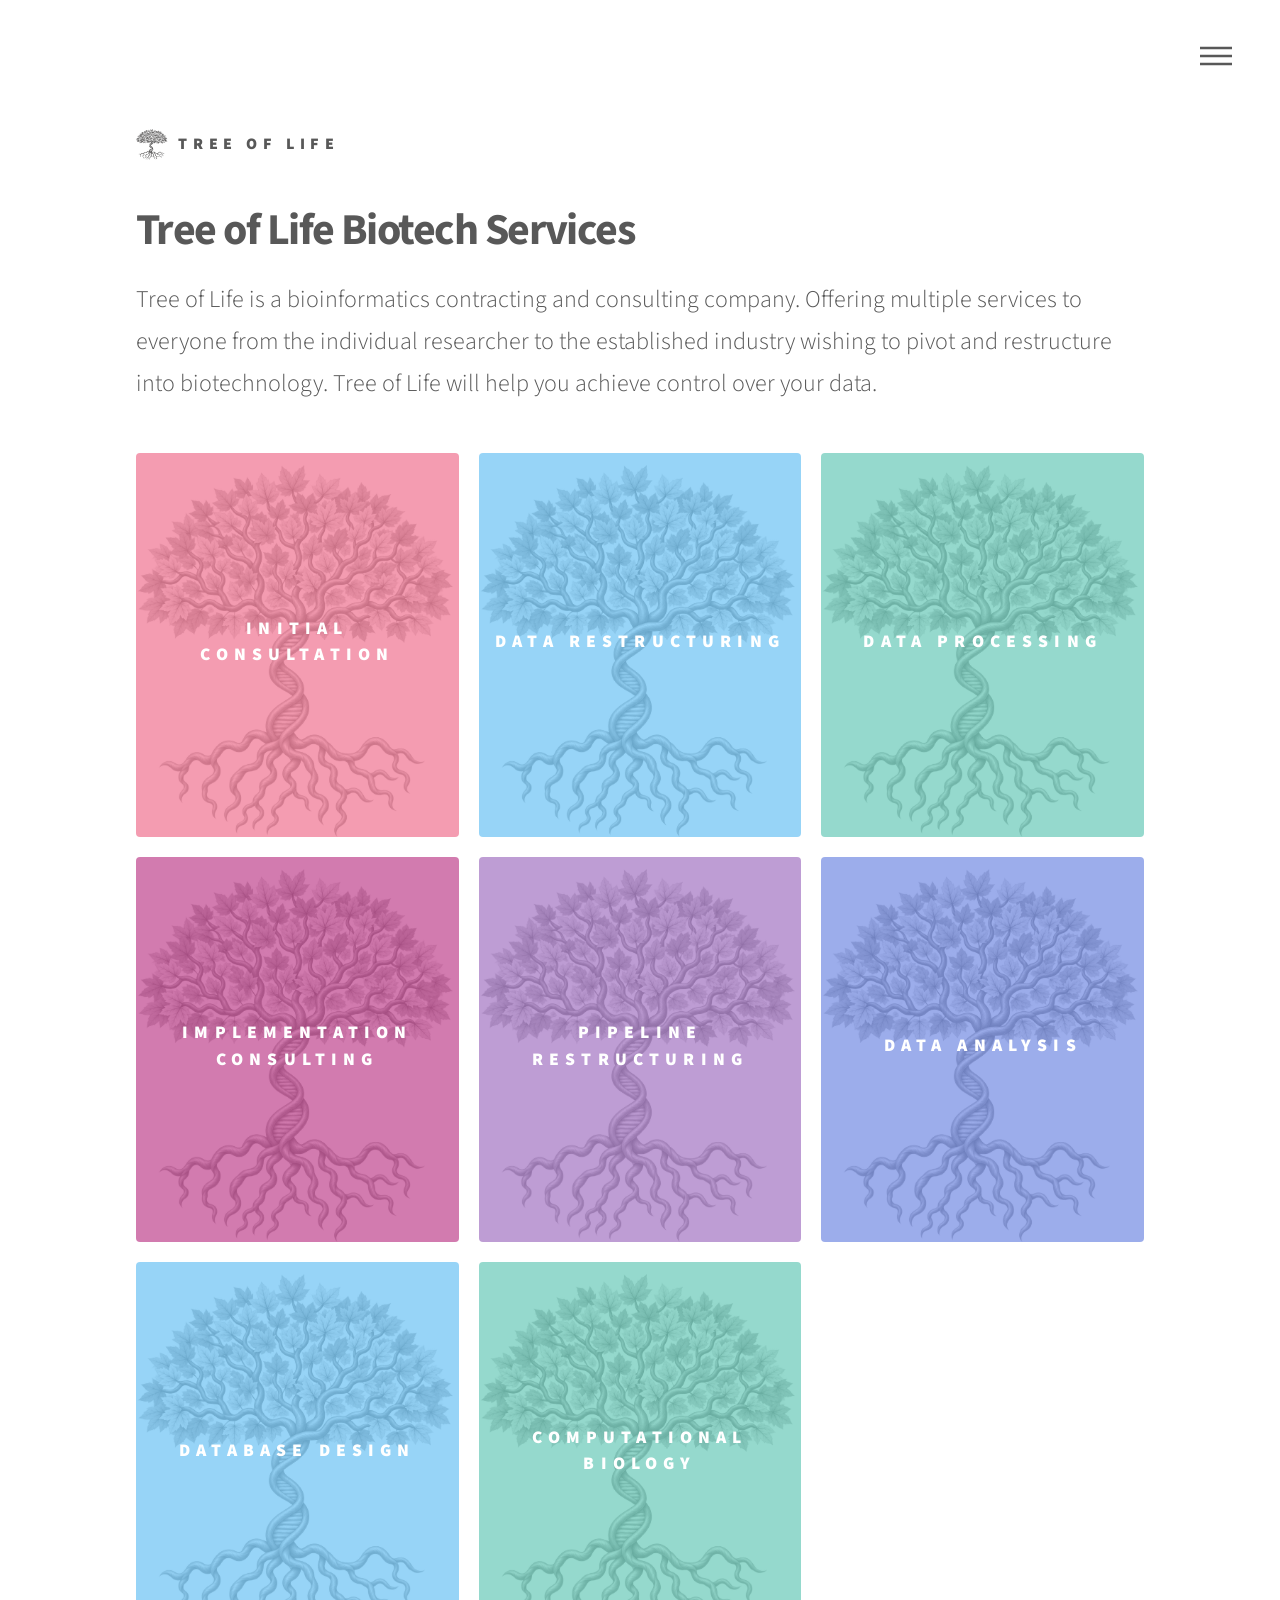
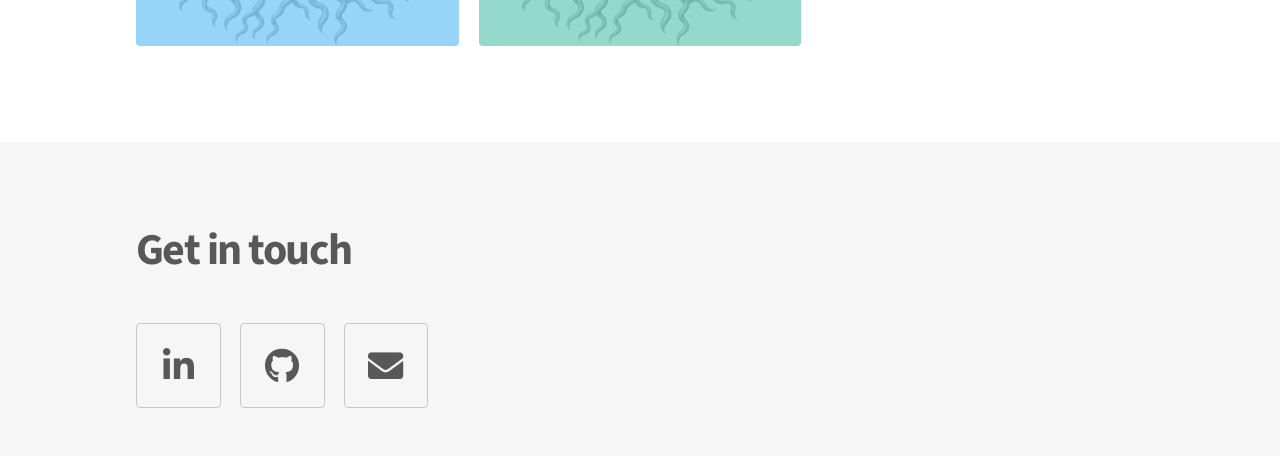
<file: index.html>
<!DOCTYPE HTML>
<!--
	Phantom by HTML5 UP
	html5up.net | @ajlkn
	Free for personal and commercial use under the CCA 3.0 license (html5up.net/license)
-->
<html>
	<head>
		<title>Tree of Life</title>
		<meta charset="utf-8" />
		<meta name="viewport" content="width=device-width, initial-scale=1, user-scalable=no" />
		<link rel="stylesheet" href="assets/css/main.css" />
		<noscript><link rel="stylesheet" href="assets/css/noscript.css" /></noscript>
	</head>
	<body class="is-preload">
		<!-- Wrapper -->
			<div id="wrapper">

				<!-- Header -->
					<header id="header">
						<div class="inner">

							<!-- Logo -->
								<a href="index.html" class="logo">
									<span class="symbol"><img src="images/logo.png" alt="" /></span><span class="title">Tree of Life</span>
								</a>

							<!-- Nav -->
								<nav>
									<ul>
										<li><a href="#menu">Menu</a></li>
									</ul>
								</nav>

						</div>
					</header>

				<!-- Menu -->
					<nav id="menu">
						<h2>Menu</h2>
						<ul>
							<li><a href="index.html">Home</a></li>
							<li><a href="initial-consultation.html">Initial Consultation</a></li>
							<li><a href="data-restructuring.html">Data Restructuring</a></li>
							<li><a href="data-processing.html">Data Processing</a></li>
							<li><a href="implementation-consulting.html">Implementation Consulting</a></li>
							<li><a href="pipeline-restructuring.html">Pipeline Restructuring</a></li>
							<li><a href="data-analysis.html">Data Analysis</a></li>
							<li><a href="database-design.html">Database Design</a></li>
							<li><a href="computational-biology.html">Computational Biology</a></li>
					</nav>

				<!-- Main -->
					<div id="main">
						<div class="inner">
							<header>
								<h1>Tree of Life Biotech Services</h1>
								<p>Tree of Life is a bioinformatics contracting and consulting company.  Offering multiple services to everyone from the individual researcher to the established industry wishing to pivot and restructure into biotechnology.  Tree of Life will help you achieve control over your data.</p>
							</header>
							<section class="tiles">
								<article class="style1">
									<span class="image">
										<img src="images/IMG1.png" alt="" />
									</span>
									<a href="initial-consultation.html">
										<h2>Initial Consultation</h2>
										<div class="content">
											<p>Free Private Initial Consultation</p>
										</div>
									</a>
								</article>
								<article class="style2">
									<span class="image">
										<img src="images/IMG1.png" alt="" />
									</span>
									<a href="data-restructuring.html">
										<h2>Data Restructuring</h2>
										<div class="content">
											<p>Comprehensive Genomic Data Restructuring</p>
										</div>
									</a>
								</article>
								<article class="style3">
									<span class="image">
										<img src="images/IMG1.png" alt="" />
									</span>
									<a href="data-processing.html">
										<h2>Data Processing</h2>
										<div class="content">
											<p>Genomic Data Processing</p>
										</div>
									</a>
								</article>
								<article class="style4">
									<span class="image">
										<img src="images/IMG1.png" alt="" />
									</span>
									<a href="implementation-consulting.html">
										<h2>Implementation Consulting</h2>
										<div class="content">
											<p>Cloud and AI Implementation Consulting</p>
										</div>
									</a>
								</article>
								<article class="style5">
									<span class="image">
										<img src="images/IMG1.png" alt="" />
									</span>
									<a href="pipeline-restructuring.html">
										<h2>Pipeline Restructuring</h2>
										<div class="content">
											<p>Data Analysis Pipeline Restructuring and Development</p>
										</div>
									</a>
								</article>
								<article class="style6">
									<span class="image">
										<img src="images/IMG1.png" alt="" />
									</span>
									<a href="data-analysis.html">
										<h2>Data Analysis</h2>
										<div class="content">
											<p>Data Analysis and Annotation</p>
										</div>
									</a>
								</article>
								<article class="style2">
									<span class="image">
										<img src="images/IMG1.png" alt="" />
									</span>
									<a href="database-design.html">
										<h2>Database Design</h2>
										<div class="content">
											<p>Data Integration and Database Design</p>
										</div>
									</a>
								</article>
								<article class="style3">
									<span class="image">
										<img src="images/IMG1.png" alt="" />
									</span>
									<a href="computational-biology.html">
										<h2>Computational Biology</h2>
										<div class="content">
											<p>Data Modeling and Algorithmic Implementation</p>
										</div>
									</a>
								</article>
							</section>
						</div>
					</div>

				<!-- Footer -->
					<footer id="footer">
						<div class="inner">
							
							<section>
								<h1>Get in touch</h1>
								<ul class="icons">
									<li><a href="https://www.linkedin.com/company/the-tree-of-life-biotech-services-llc/" class="icon brands style2 fa-linkedin-in"><span class="label">LinkedIn</span></a></li>
									<li><a href="https://github.com/thomasperson" class="icon brands style2 fa-github"><span class="label">GitHub</span></a></li>
									<li><a href="mailto:website-inquiry@the-tree-of-life.io" class="icon solid style2 fa-envelope"><span class="label">Email</span></a></li>
								</ul>
							</section>
						</div>
					</footer>

			</div>

		<!-- Scripts -->
			<script src="assets/js/jquery.min.js"></script>
			<script src="assets/js/browser.min.js"></script>
			<script src="assets/js/breakpoints.min.js"></script>
			<script src="assets/js/util.js"></script>
			<script src="assets/js/main.js"></script>

	</body>
</html>
</file>
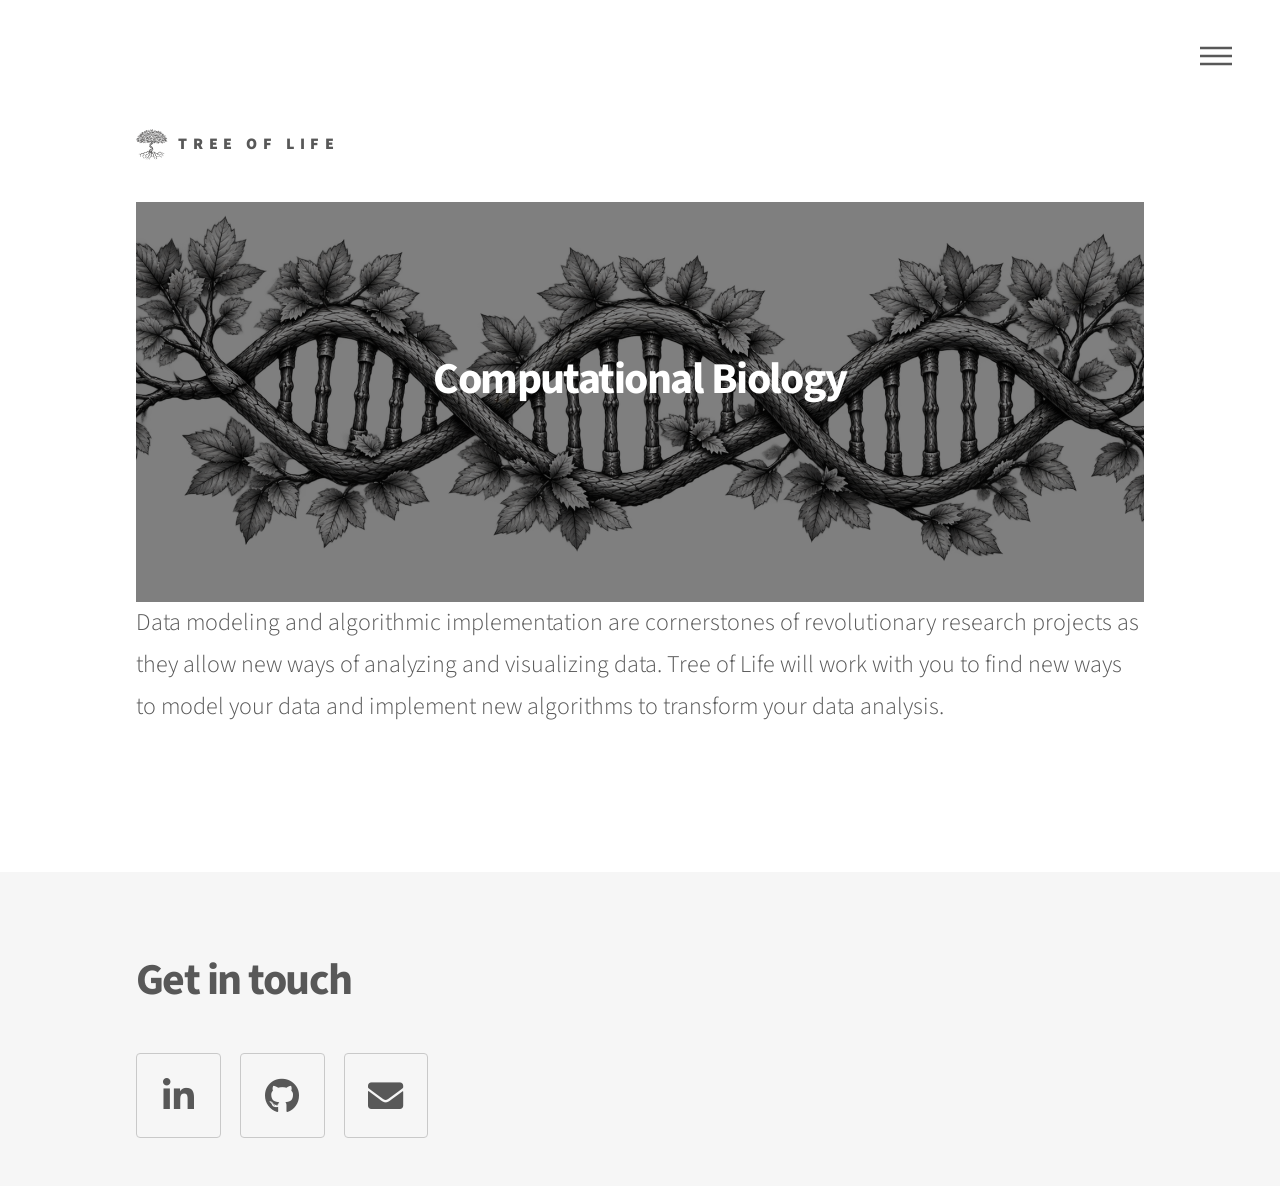
<file: computational-biology.html>
<!DOCTYPE HTML>
<!--
	Phantom by HTML5 UP
	html5up.net | @ajlkn
	Free for personal and commercial use under the CCA 3.0 license (html5up.net/license)
-->
<html>
	<head>
		<title>Tree of Life</title>
		<meta charset="utf-8" />
		<meta name="viewport" content="width=device-width, initial-scale=1, user-scalable=no" />
		<link rel="stylesheet" href="assets/css/main.css" />
		<noscript><link rel="stylesheet" href="assets/css/noscript.css" /></noscript>
	</head>
	<body class="is-preload">
		<!-- Wrapper -->
			<div id="wrapper">

				<!-- Header -->
					<header id="header">
						<div class="inner">

							<!-- Logo -->
								<a href="index.html" class="logo">
									<span class="symbol"><img src="images/logo.png" alt="" /></span><span class="title">Tree of Life</span>
								</a>

							<!-- Nav -->
								<nav>
									<ul>
										<li><a href="#menu">Menu</a></li>
									</ul>
								</nav>

						</div>
					</header>

				<!-- Menu -->
					<nav id="menu">
						<h2>Menu</h2>
						<ul>
							<li><a href="index.html">Home</a></li>
							<li><a href="initial-consultation.html">Initial Consultation</a></li>
							<li><a href="data-restructuring.html">Data Restructuring</a></li>
							<li><a href="data-processing.html">Data Processing</a></li>
							<li><a href="implementation-consulting.html">Implementation Consulting</a></li>
							<li><a href="pipeline-restructuring.html">Pipeline Restructuring</a></li>
							<li><a href="data-analysis.html">Data Analysis</a></li>
							<li><a href="database-design.html">Database Design</a></li>
							<li><a href="computational-biology.html">Computational Biology</a></li>
						</ul>
					</nav>

				<!-- Main -->
					<div id="main">
						<div class="inner">
							<div class="banner">
								<div class="banner-content">
									<h1>Computational Biology</h1>
								</div>
							</div>
							<p>Data modeling and algorithmic implementation are cornerstones of revolutionary research projects as they allow new ways of analyzing and visualizing data.   
								Tree of Life will work with you to find new ways to model your data and implement new algorithms to transform your data analysis.</p> 
						</div>
					</div>

				<!-- Footer -->
					<footer id="footer">
						<div class="inner">
							<section>
								<h1>Get in touch</h1>
								<ul class="icons">
									<li><a href="https://www.linkedin.com/company/the-tree-of-life-biotech-services-llc/" class="icon brands style2 fa-linkedin-in"><span class="label">LinkedIn</span></a></li>
									<li><a href="https://github.com/thomasperson" class="icon brands style2 fa-github"><span class="label">GitHub</span></a></li>
									<li><a href="mailto:website-inquiry@the-tree-of-life.io" class="icon solid style2 fa-envelope"><span class="label">Email</span></a></li>
								</ul>
							</section>
						</div>
					</footer>

			</div>

		<!-- Scripts -->
			<script src="assets/js/jquery.min.js"></script>
			<script src="assets/js/browser.min.js"></script>
			<script src="assets/js/breakpoints.min.js"></script>
			<script src="assets/js/util.js"></script>
			<script src="assets/js/main.js"></script>

	</body>
</html>
</file>
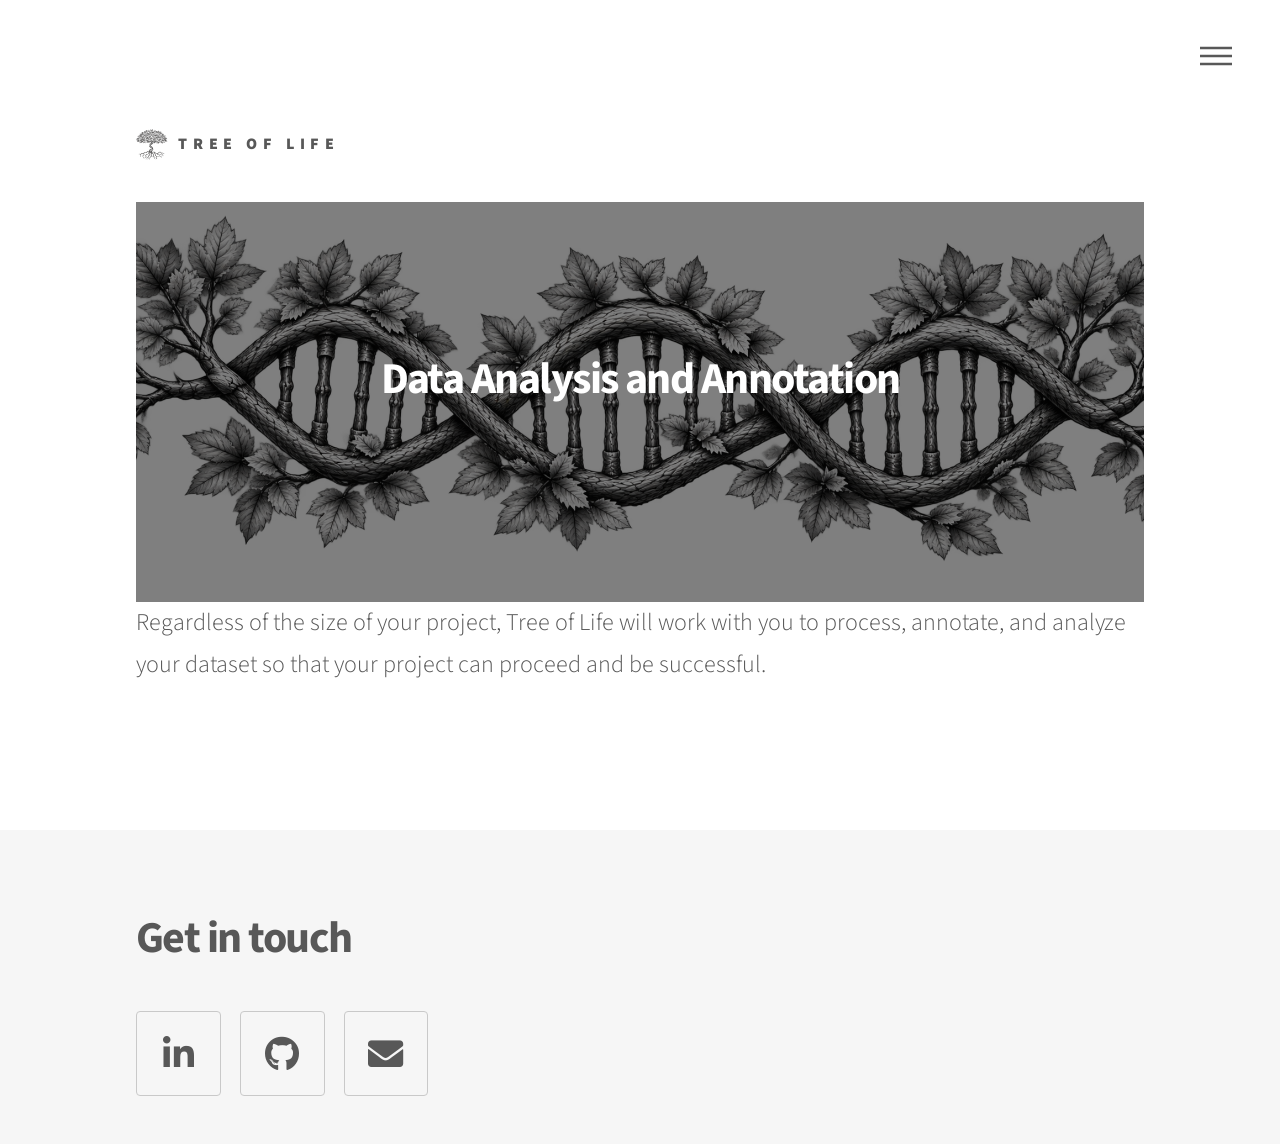
<file: data-analysis.html>
<!DOCTYPE HTML>
<!--
	Phantom by HTML5 UP
	html5up.net | @ajlkn
	Free for personal and commercial use under the CCA 3.0 license (html5up.net/license)
-->
<html>
	<head>
		<title>Tree of Life</title>
		<meta charset="utf-8" />
		<meta name="viewport" content="width=device-width, initial-scale=1, user-scalable=no" />
		<link rel="stylesheet" href="assets/css/main.css" />
		<noscript><link rel="stylesheet" href="assets/css/noscript.css" /></noscript>
	</head>
	<body class="is-preload">
		<!-- Wrapper -->
			<div id="wrapper">

				<!-- Header -->
					<header id="header">
						<div class="inner">

							<!-- Logo -->
								<a href="index.html" class="logo">
									<span class="symbol"><img src="images/logo.png" alt="" /></span><span class="title">Tree of Life</span>
								</a>

							<!-- Nav -->
								<nav>
									<ul>
										<li><a href="#menu">Menu</a></li>
									</ul>
								</nav>

						</div>
					</header>

				<!-- Menu -->
					<nav id="menu">
						<h2>Menu</h2>
						<ul>
							<li><a href="index.html">Home</a></li>
							<li><a href="initial-consultation.html">Initial Consultation</a></li>
							<li><a href="data-restructuring.html">Data Restructuring</a></li>
							<li><a href="data-processing.html">Data Processing</a></li>
							<li><a href="implementation-consulting.html">Implementation Consulting</a></li>
							<li><a href="pipeline-restructuring.html">Pipeline Restructuring</a></li>
							<li><a href="data-analysis.html">Data Analysis</a></li>
							<li><a href="database-design.html">Database Design</a></li>
							<li><a href="computational-biology.html">Computational Biology</a></li>
						</ul>
					</nav>

				<!-- Main -->
					<div id="main">
						<div class="inner">
							<div class="banner">
								<div class="banner-content">
									<h1>Data Analysis and Annotation</h1>
								</div>
							</div>
							<p>Regardless of the size of your project, Tree of Life will work with you to process, annotate, and analyze your dataset so that your project can proceed and be successful. </p>
						</div>
					</div>

				<!-- Footer -->
					<footer id="footer">
						<div class="inner">
							<section>
								<h1>Get in touch</h1>
								<ul class="icons">
									<li><a href="https://www.linkedin.com/company/the-tree-of-life-biotech-services-llc/" class="icon brands style2 fa-linkedin-in"><span class="label">LinkedIn</span></a></li>
									<li><a href="https://github.com/thomasperson" class="icon brands style2 fa-github"><span class="label">GitHub</span></a></li>
									<li><a href="mailto:website-inquiry@the-tree-of-life.io" class="icon solid style2 fa-envelope"><span class="label">Email</span></a></li>
								</ul>
							</section>
						</div>
					</footer>

			</div>

		<!-- Scripts -->
			<script src="assets/js/jquery.min.js"></script>
			<script src="assets/js/browser.min.js"></script>
			<script src="assets/js/breakpoints.min.js"></script>
			<script src="assets/js/util.js"></script>
			<script src="assets/js/main.js"></script>

	</body>
</html>
</file>
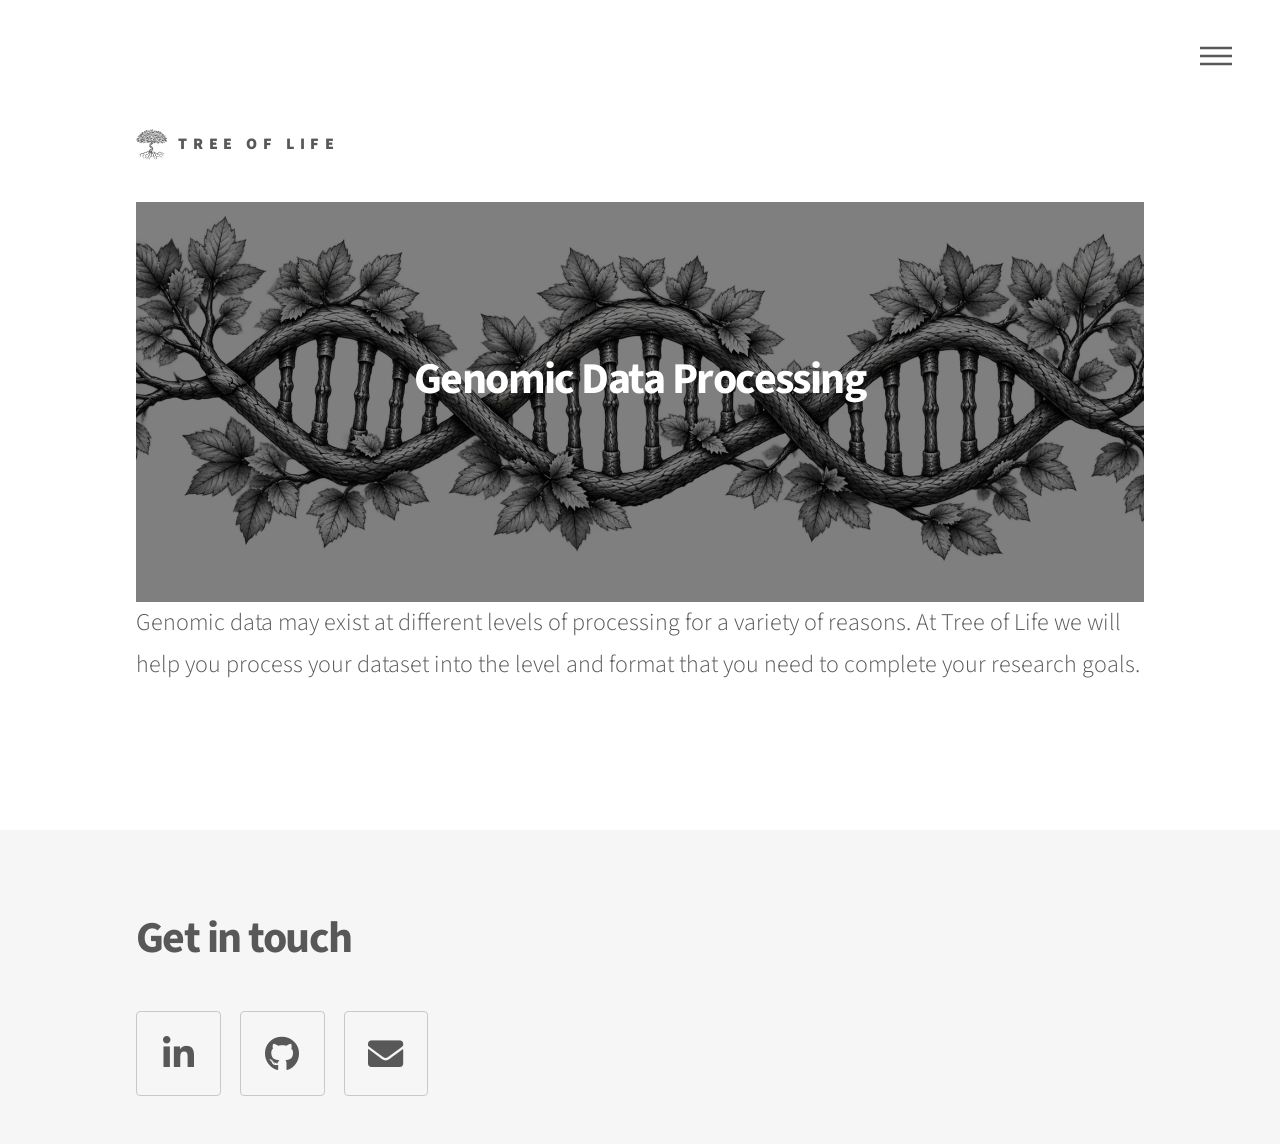
<file: data-processing.html>
<!DOCTYPE HTML>
<!--
	Phantom by HTML5 UP
	html5up.net | @ajlkn
	Free for personal and commercial use under the CCA 3.0 license (html5up.net/license)
-->
<html>
	<head>
		<title>Tree of Life</title>
		<meta charset="utf-8" />
		<meta name="viewport" content="width=device-width, initial-scale=1, user-scalable=no" />
		<link rel="stylesheet" href="assets/css/main.css" />
		<noscript><link rel="stylesheet" href="assets/css/noscript.css" /></noscript>
	</head>
	<body class="is-preload">
		<!-- Wrapper -->
			<div id="wrapper">

				<!-- Header -->
					<header id="header">
						<div class="inner">

							<!-- Logo -->
								<a href="index.html" class="logo">
									<span class="symbol"><img src="images/logo.png" alt="" /></span><span class="title">Tree of Life</span>
								</a>

							<!-- Nav -->
								<nav>
									<ul>
										<li><a href="#menu">Menu</a></li>
									</ul>
								</nav>

						</div>
					</header>

				<!-- Menu -->
					<nav id="menu">
						<h2>Menu</h2>
						<ul>
							<li><a href="index.html">Home</a></li>
							<li><a href="initial-consultation.html">Initial Consultation</a></li>
							<li><a href="data-restructuring.html">Data Restructuring</a></li>
							<li><a href="data-processing.html">Data Processing</a></li>
							<li><a href="implementation-consulting.html">Implementation Consulting</a></li>
							<li><a href="pipeline-restructuring.html">Pipeline Restructuring</a></li>
							<li><a href="data-analysis.html">Data Analysis</a></li>
							<li><a href="database-design.html">Database Design</a></li>
							<li><a href="computational-biology.html">Computational Biology</a></li>
						</ul>
					</nav>

				<!-- Main -->
					<div id="main">
						<div class="inner">
							<div class="banner">
								<div class="banner-content">
									<h1>Genomic Data Processing</h1>
								</div>
							</div>
							<p>Genomic data may exist at different levels of processing for a variety of reasons.  At Tree of Life we will help you process your dataset into the level and format that you need to complete your research goals. </p>
						</div>
					</div>

				<!-- Footer -->
					<footer id="footer">
						<div class="inner">
							<section>
								<h1>Get in touch</h1>
								<ul class="icons">
									<li><a href="https://www.linkedin.com/company/the-tree-of-life-biotech-services-llc/" class="icon brands style2 fa-linkedin-in"><span class="label">LinkedIn</span></a></li>
									<li><a href="https://github.com/thomasperson" class="icon brands style2 fa-github"><span class="label">GitHub</span></a></li>
									<li><a href="mailto:website-inquiry@the-tree-of-life.io" class="icon solid style2 fa-envelope"><span class="label">Email</span></a></li>
								</ul>
							</section>
						</div>
					</footer>

			</div>

		<!-- Scripts -->
			<script src="assets/js/jquery.min.js"></script>
			<script src="assets/js/browser.min.js"></script>
			<script src="assets/js/breakpoints.min.js"></script>
			<script src="assets/js/util.js"></script>
			<script src="assets/js/main.js"></script>

	</body>
</html>
</file>
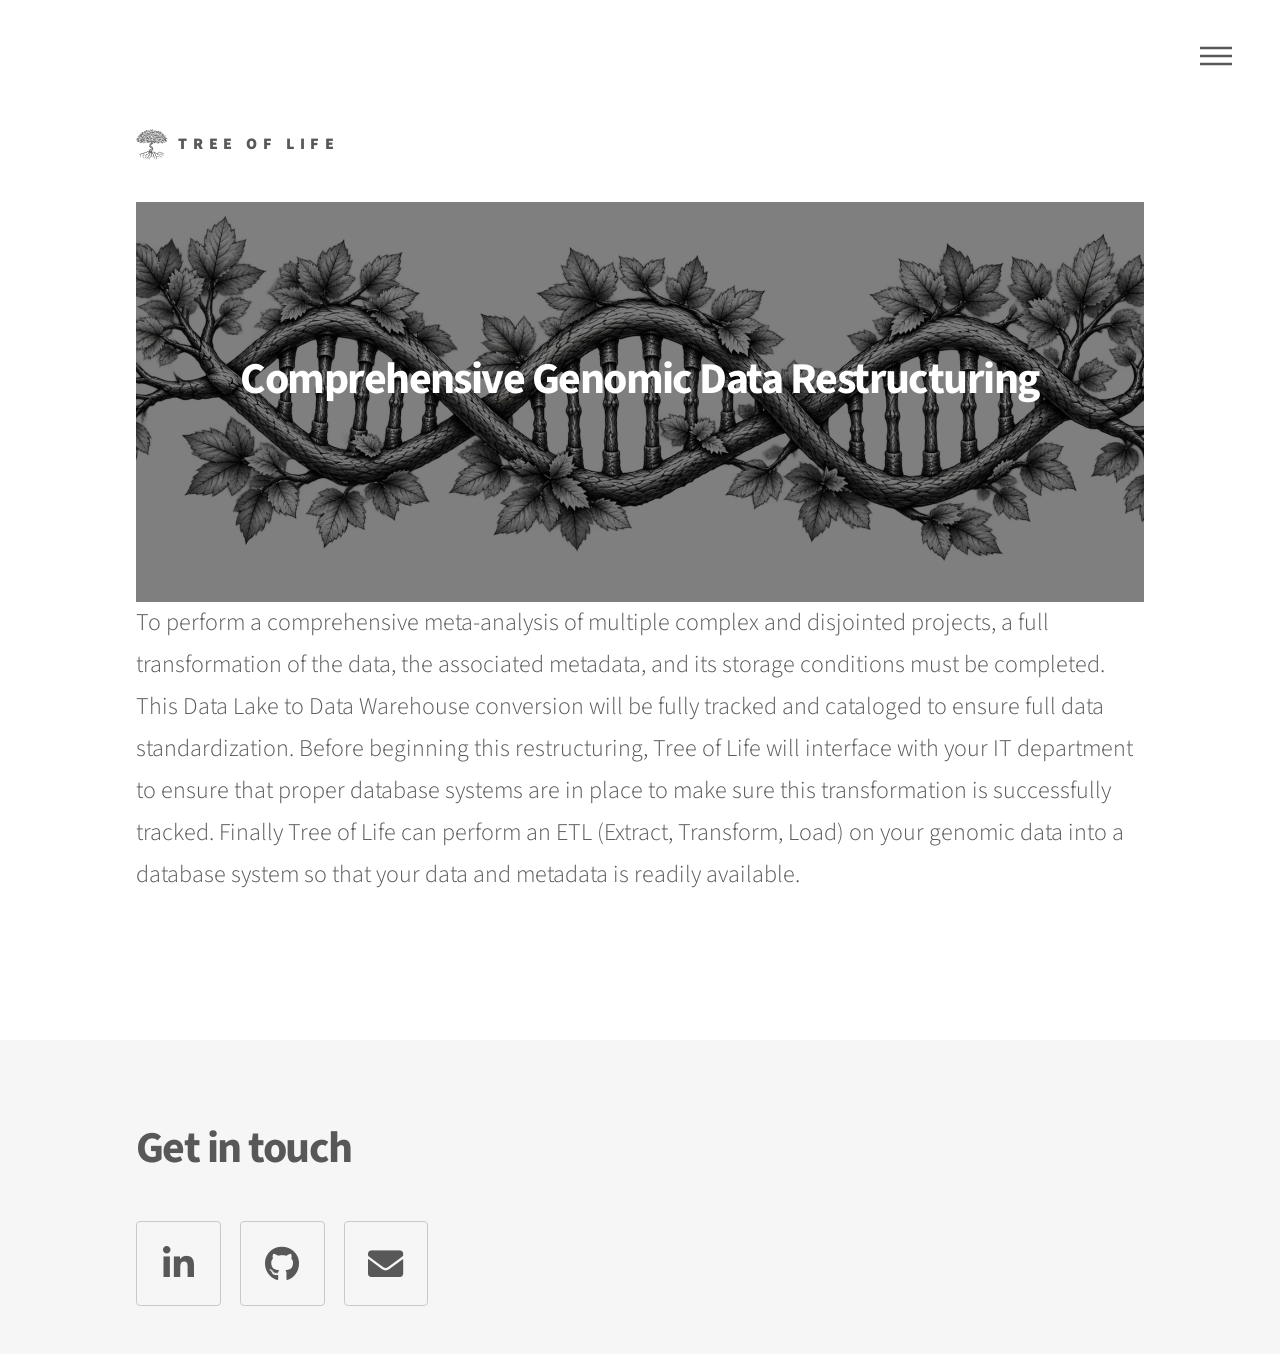
<file: data-restructuring.html>
<!DOCTYPE HTML>
<!--
	Phantom by HTML5 UP
	html5up.net | @ajlkn
	Free for personal and commercial use under the CCA 3.0 license (html5up.net/license)
-->
<html>
	<head>
		<title>Tree of Life</title>
		<meta charset="utf-8" />
		<meta name="viewport" content="width=device-width, initial-scale=1, user-scalable=no" />
		<link rel="stylesheet" href="assets/css/main.css" />
		<noscript><link rel="stylesheet" href="assets/css/noscript.css" /></noscript>
	</head>
	<body class="is-preload">
		<!-- Wrapper -->
			<div id="wrapper">

				<!-- Header -->
					<header id="header">
						<div class="inner">

							<!-- Logo -->
								<a href="index.html" class="logo">
									<span class="symbol"><img src="images/logo.png" alt="" /></span><span class="title">Tree of Life</span>
								</a>

							<!-- Nav -->
								<nav>
									<ul>
										<li><a href="#menu">Menu</a></li>
									</ul>
								</nav>

						</div>
					</header>

				<!-- Menu -->
					<nav id="menu">
						<h2>Menu</h2>
						<ul>
							<li><a href="index.html">Home</a></li>
							<li><a href="initial-consultation.html">Initial Consultation</a></li>
							<li><a href="data-restructuring.html">Data Restructuring</a></li>
							<li><a href="data-processing.html">Data Processing</a></li>
							<li><a href="implementation-consulting.html">Implementation Consulting</a></li>
							<li><a href="pipeline-restructuring.html">Pipeline Restructuring</a></li>
							<li><a href="data-analysis.html">Data Analysis</a></li>
							<li><a href="database-design.html">Database Design</a></li>
							<li><a href="computational-biology.html">Computational Biology</a></li>
						</ul>
					</nav>

				<!-- Main -->
					<div id="main">
						<div class="inner">
							<div class="banner">
								<div class="banner-content">
									<h1>Comprehensive Genomic Data Restructuring</h1>
								</div>
							</div>
							<p>To perform a comprehensive meta-analysis of multiple complex and disjointed projects, a full transformation of the data, the associated metadata, and its storage conditions must be completed. This Data Lake to Data Warehouse conversion will be fully tracked and cataloged to ensure full data standardization. Before beginning this restructuring, Tree of Life will interface with your IT department to ensure that proper database systems are in place to make sure this transformation is successfully tracked.  Finally Tree of Life can perform an ETL (Extract, Transform, Load) on your genomic data into a database system so that your data and metadata is readily available. </p>
						</div>
					</div>

				<!-- Footer -->
					<footer id="footer">
						<div class="inner">
							<section>
								<h1>Get in touch</h1>
								<ul class="icons">
									<li><a href="https://www.linkedin.com/company/the-tree-of-life-biotech-services-llc/" class="icon brands style2 fa-linkedin-in"><span class="label">LinkedIn</span></a></li>
									<li><a href="https://github.com/thomasperson" class="icon brands style2 fa-github"><span class="label">GitHub</span></a></li>
									<li><a href="mailto:website-inquiry@the-tree-of-life.io" class="icon solid style2 fa-envelope"><span class="label">Email</span></a></li>
								</ul>
							</section>
						</div>
					</footer>

			</div>

		<!-- Scripts -->
			<script src="assets/js/jquery.min.js"></script>
			<script src="assets/js/browser.min.js"></script>
			<script src="assets/js/breakpoints.min.js"></script>
			<script src="assets/js/util.js"></script>
			<script src="assets/js/main.js"></script>

	</body>
</html>
</file>
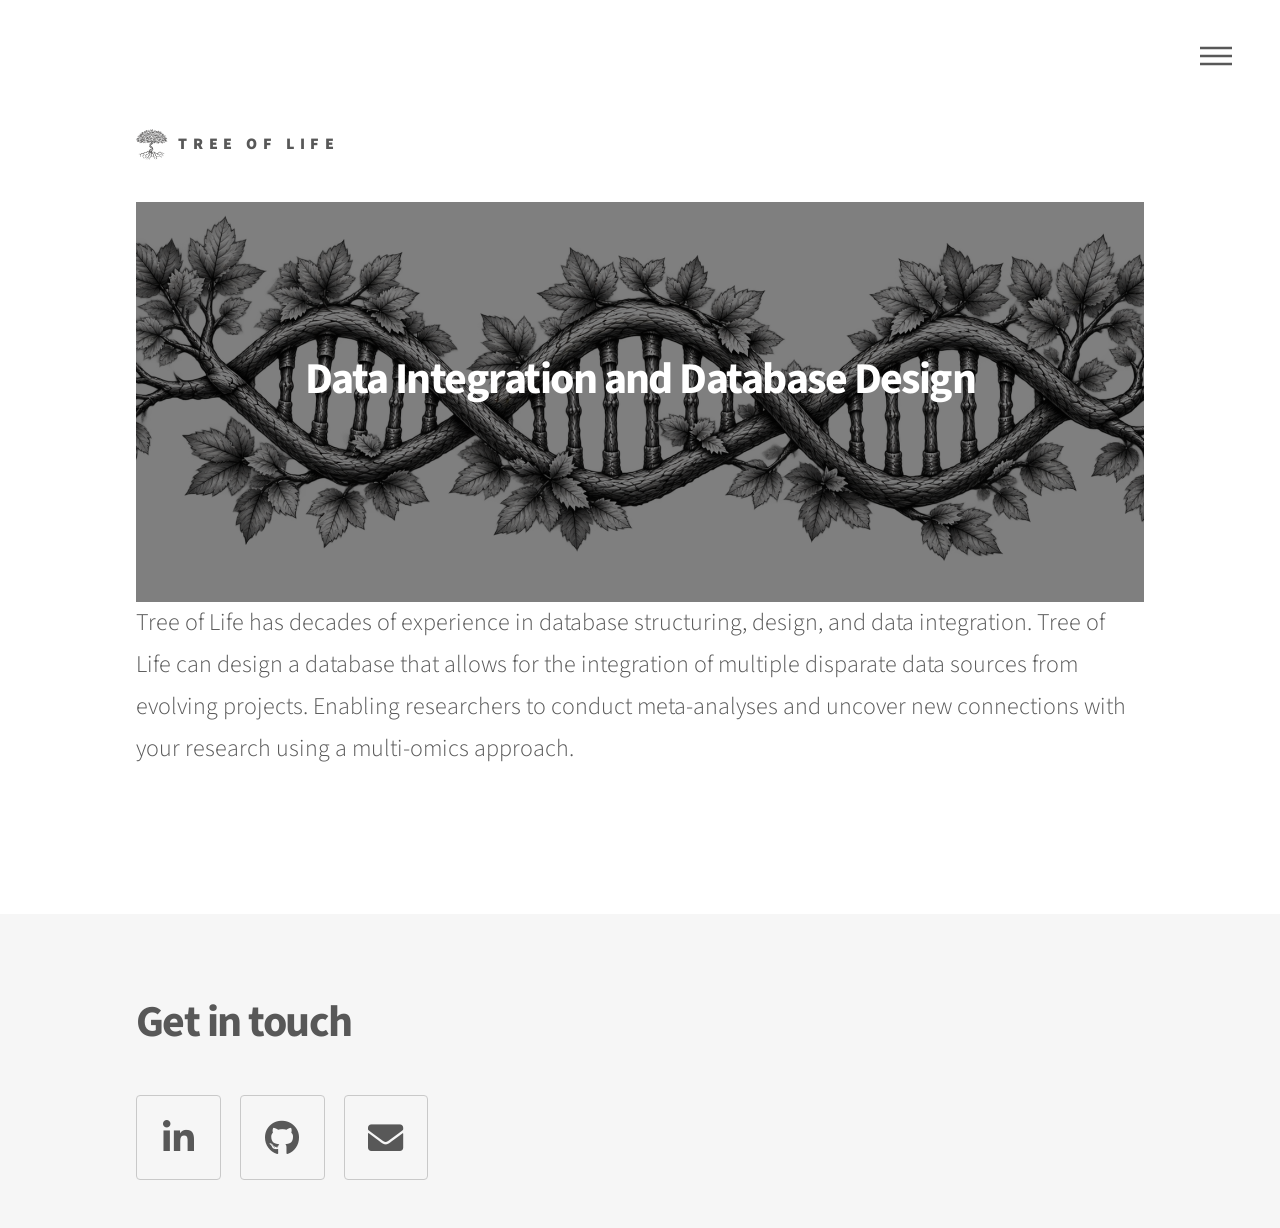
<file: database-design.html>
<!DOCTYPE HTML>
<!--
	Phantom by HTML5 UP
	html5up.net | @ajlkn
	Free for personal and commercial use under the CCA 3.0 license (html5up.net/license)
-->
<html>
	<head>
		<title>Tree of Life</title>
		<meta charset="utf-8" />
		<meta name="viewport" content="width=device-width, initial-scale=1, user-scalable=no" />
		<link rel="stylesheet" href="assets/css/main.css" />
		<noscript><link rel="stylesheet" href="assets/css/noscript.css" /></noscript>
	</head>
	<body class="is-preload">
		<!-- Wrapper -->
			<div id="wrapper">

				<!-- Header -->
					<header id="header">
						<div class="inner">

							<!-- Logo -->
								<a href="index.html" class="logo">
									<span class="symbol"><img src="images/logo.png" alt="" /></span><span class="title">Tree of Life</span>
								</a>

							<!-- Nav -->
								<nav>
									<ul>
										<li><a href="#menu">Menu</a></li>
									</ul>
								</nav>

						</div>
					</header>

				<!-- Menu -->
					<nav id="menu">
						<h2>Menu</h2>
						<ul>
							<li><a href="index.html">Home</a></li>
							<li><a href="initial-consultation.html">Initial Consultation</a></li>
							<li><a href="data-restructuring.html">Data Restructuring</a></li>
							<li><a href="data-processing.html">Data Processing</a></li>
							<li><a href="implementation-consulting.html">Implementation Consulting</a></li>
							<li><a href="pipeline-restructuring.html">Pipeline Restructuring</a></li>
							<li><a href="data-analysis.html">Data Analysis</a></li>
							<li><a href="database-design.html">Database Design</a></li>
							<li><a href="computational-biology.html">Computational Biology</a></li>
						</ul>
					</nav>

				<!-- Main -->
					<div id="main">
						<div class="inner">
							<div class="banner">
								<div class="banner-content">
									<h1>Data Integration and Database Design</h1>
								</div>
							</div>
							<p>Tree of Life has decades of experience in database structuring, design, and data integration. Tree of Life can design a database that allows for the integration of multiple disparate data sources from evolving projects. Enabling researchers to conduct meta-analyses and uncover new connections with your research using a multi-omics approach.</p> 
						</div>
					</div>

				<!-- Footer -->
					<footer id="footer">
						<div class="inner">
							<section>
								<h1>Get in touch</h1>
								<ul class="icons">
									<li><a href="https://www.linkedin.com/company/the-tree-of-life-biotech-services-llc/" class="icon brands style2 fa-linkedin-in"><span class="label">LinkedIn</span></a></li>
									<li><a href="https://github.com/thomasperson" class="icon brands style2 fa-github"><span class="label">GitHub</span></a></li>
									<li><a href="mailto:website-inquiry@the-tree-of-life.io" class="icon solid style2 fa-envelope"><span class="label">Email</span></a></li>
								</ul>
							</section>
						</div>
					</footer>

			</div>

		<!-- Scripts -->
			<script src="assets/js/jquery.min.js"></script>
			<script src="assets/js/browser.min.js"></script>
			<script src="assets/js/breakpoints.min.js"></script>
			<script src="assets/js/util.js"></script>
			<script src="assets/js/main.js"></script>

	</body>
</html>
</file>
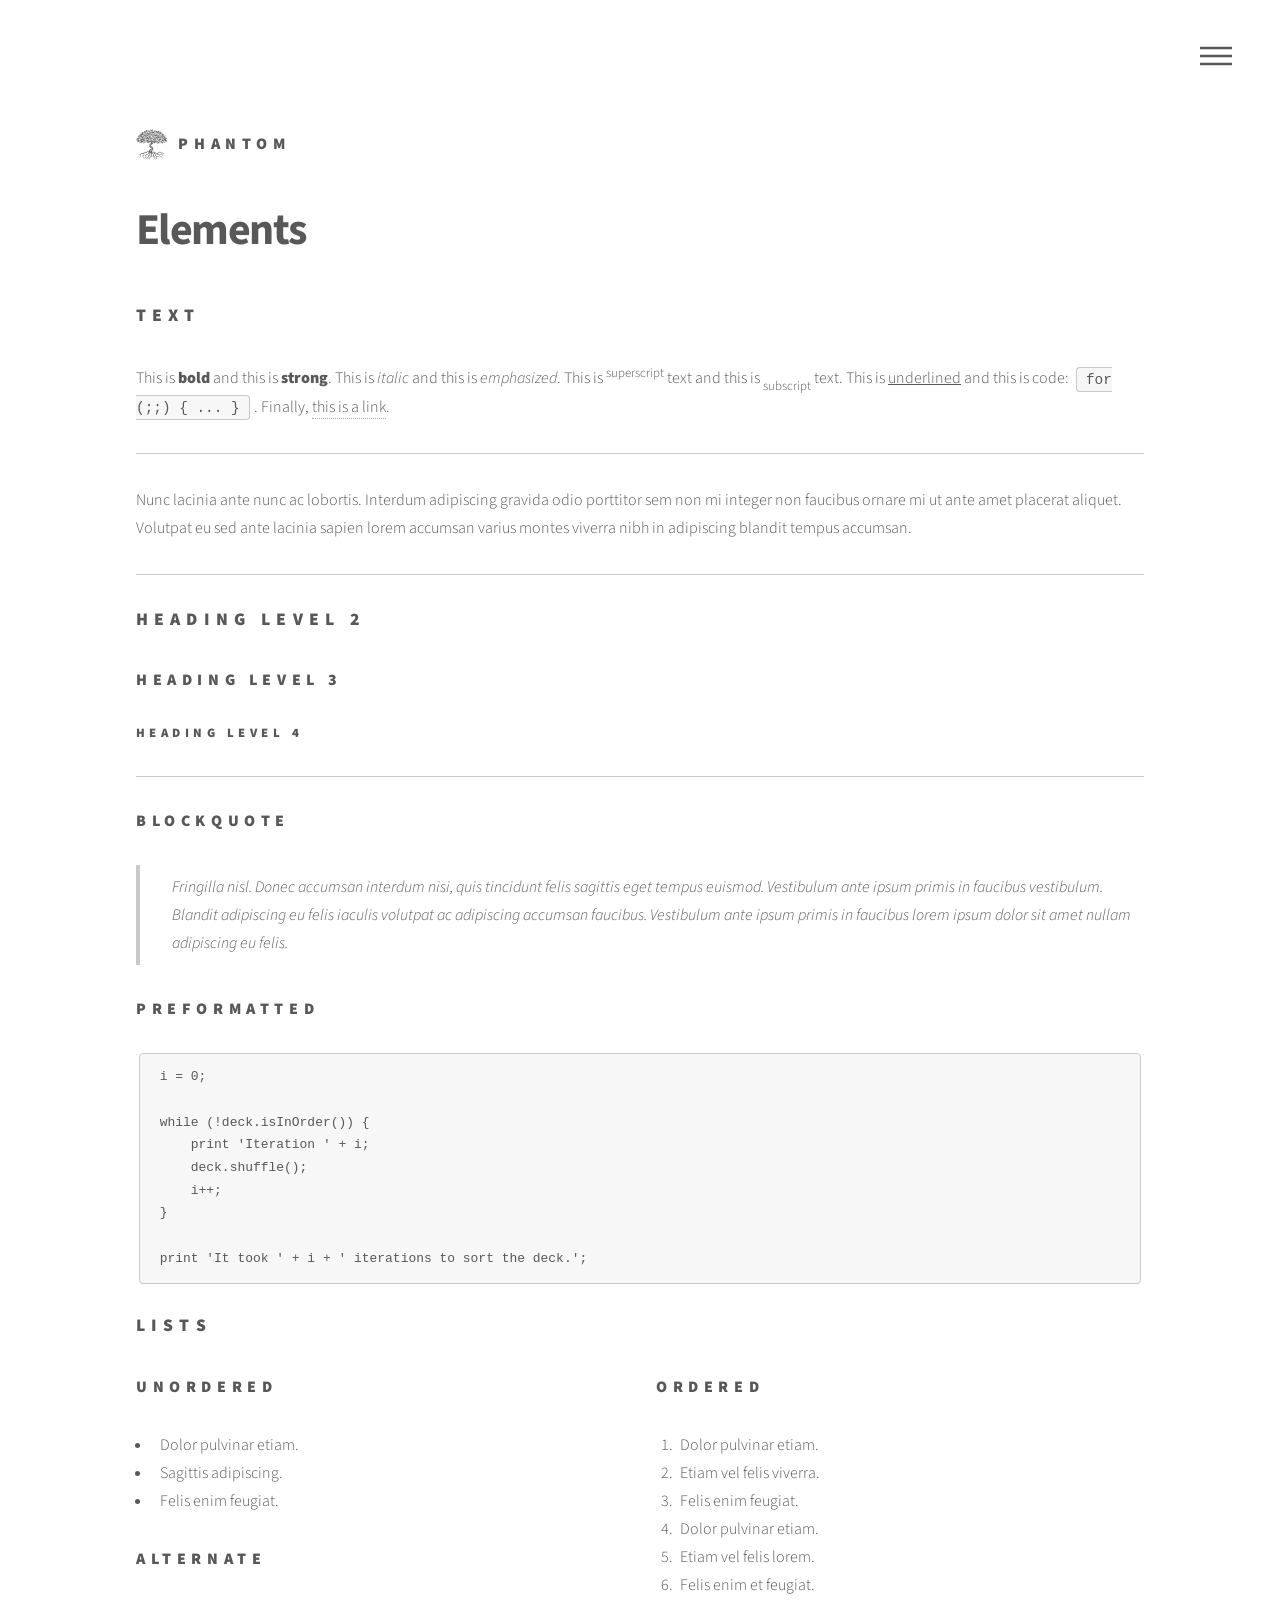
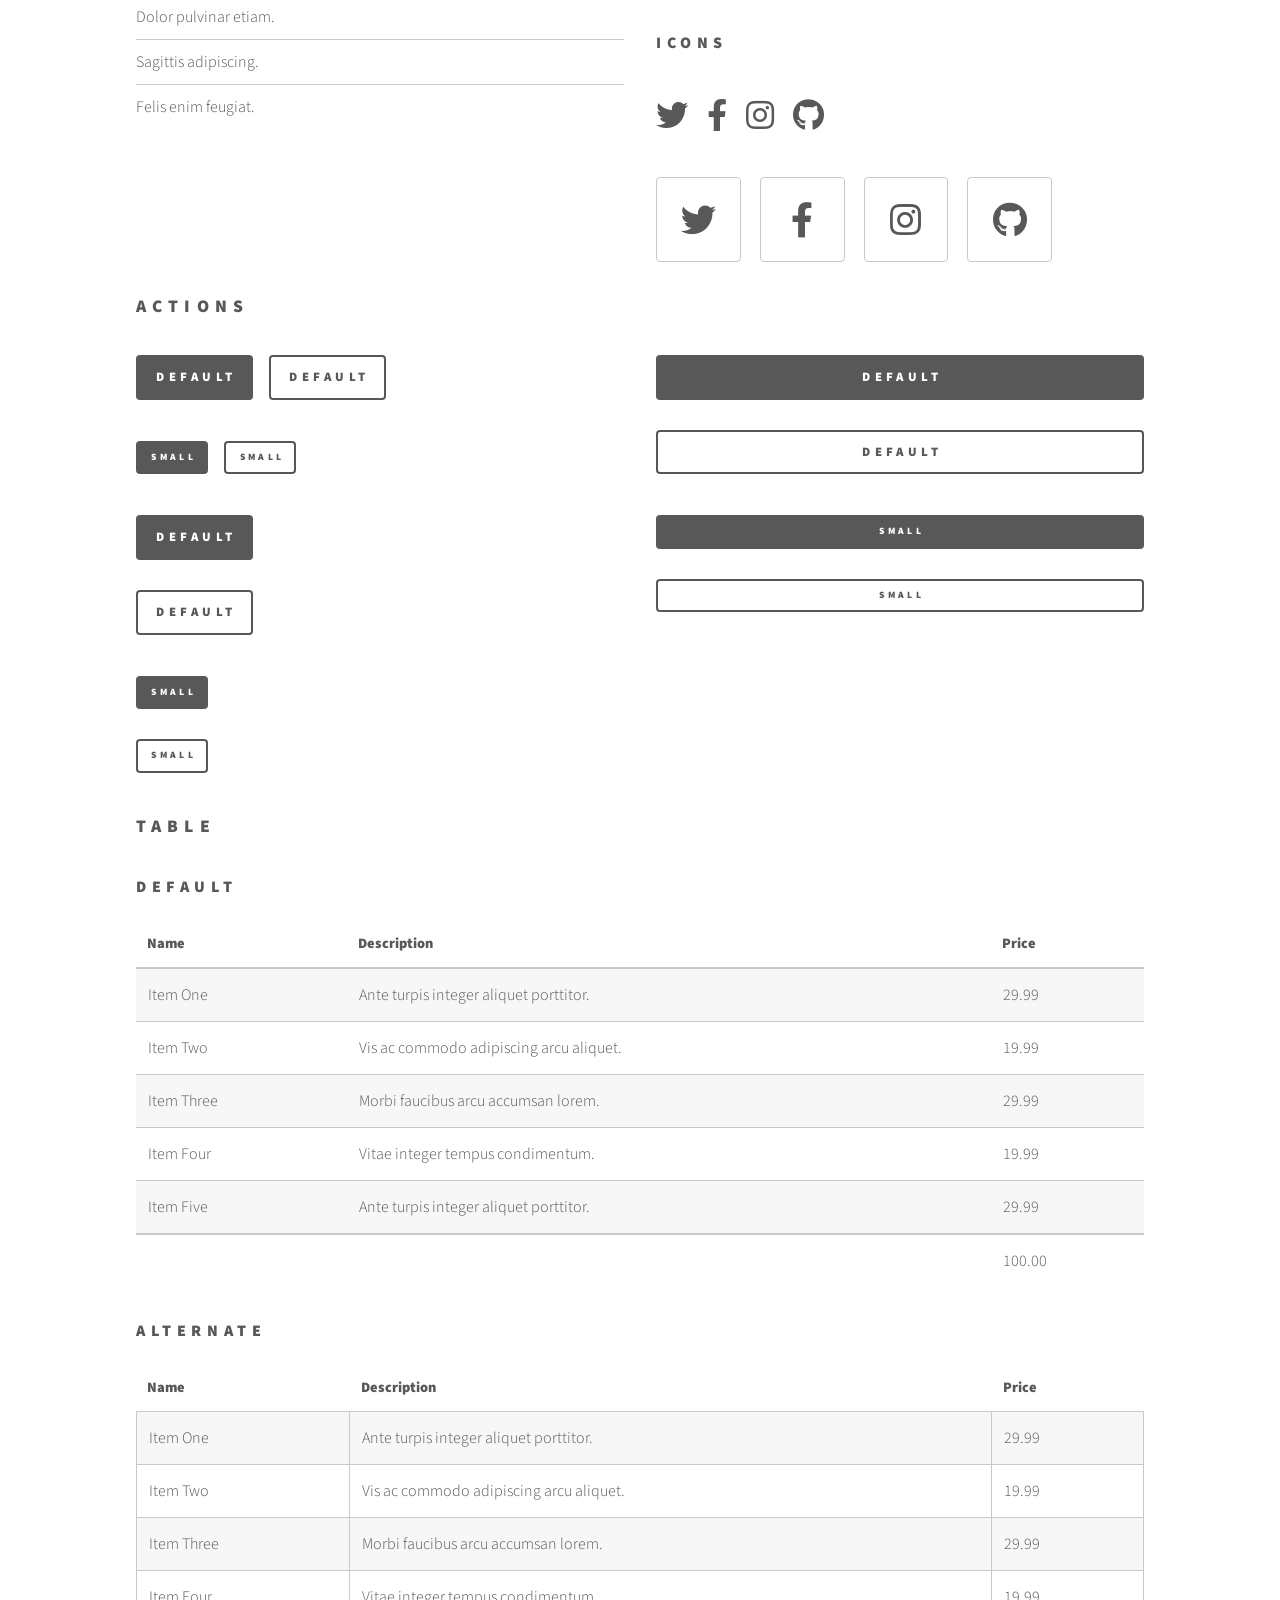
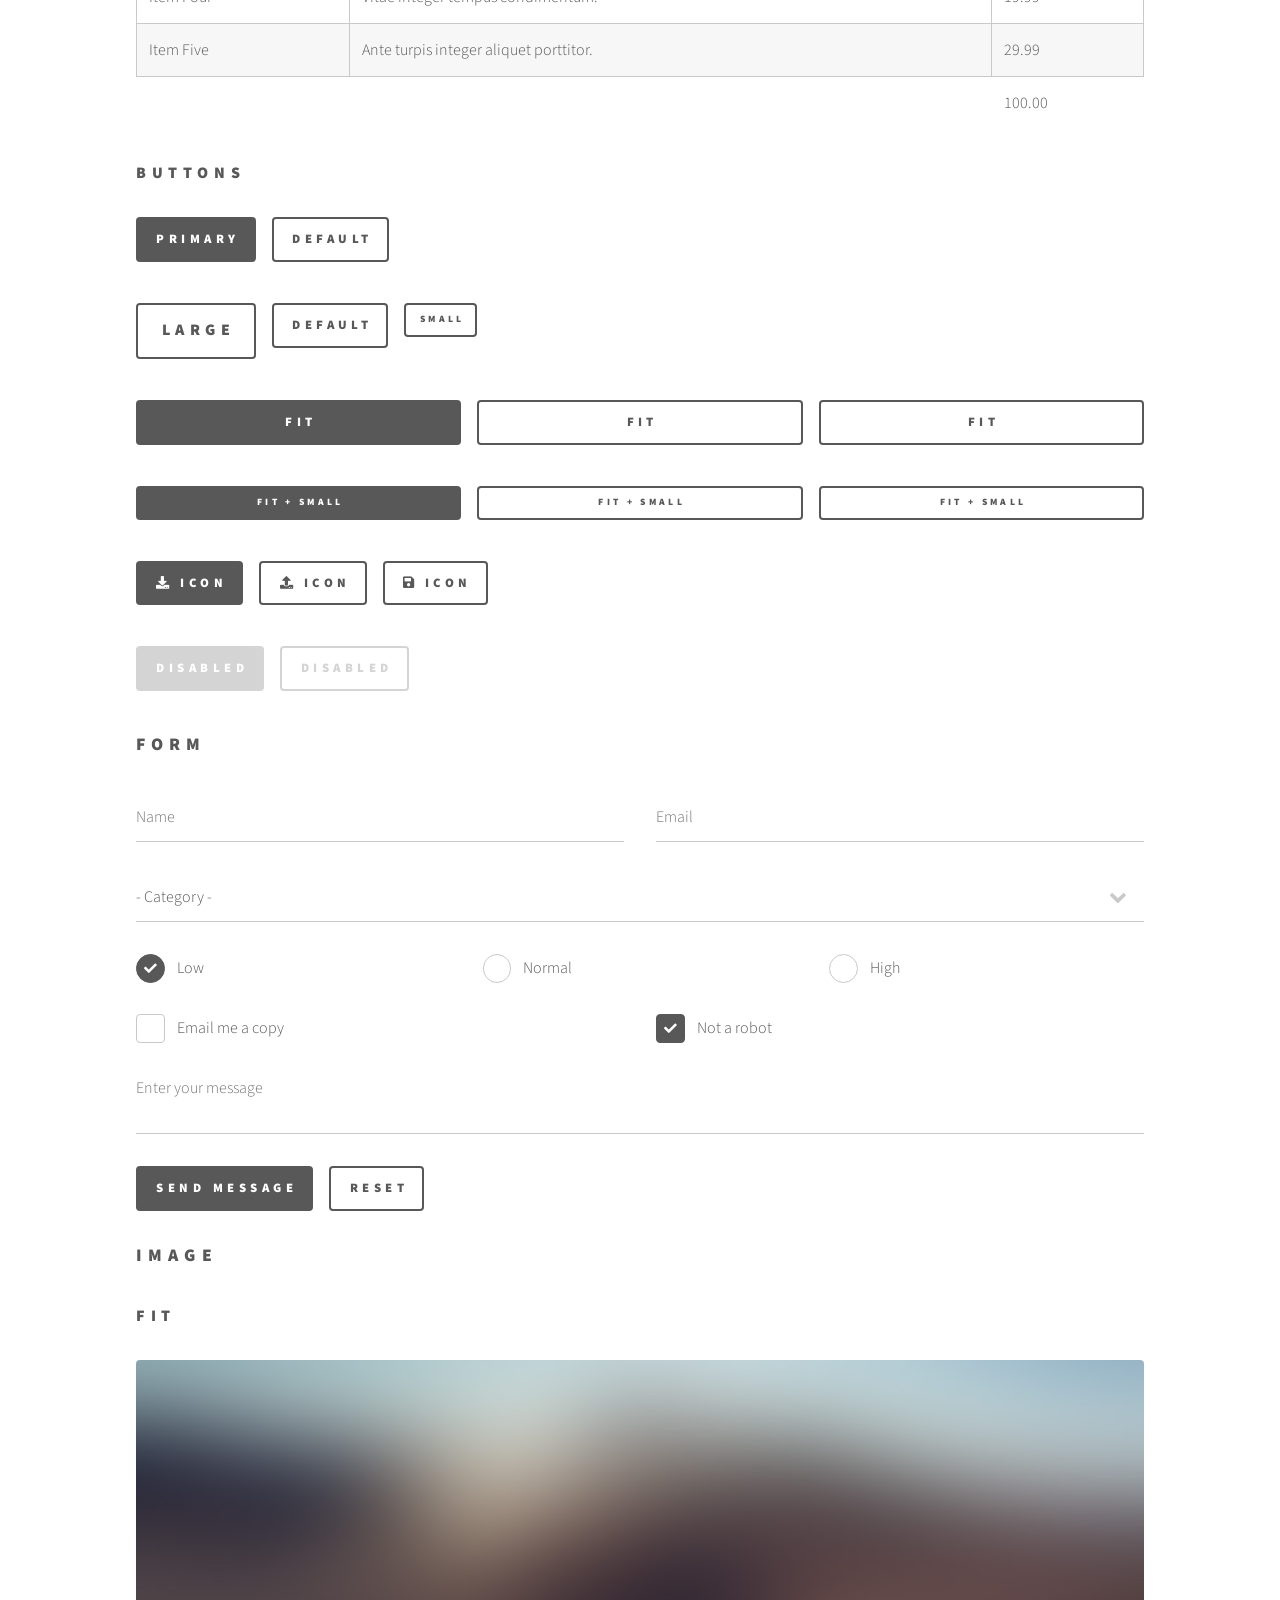
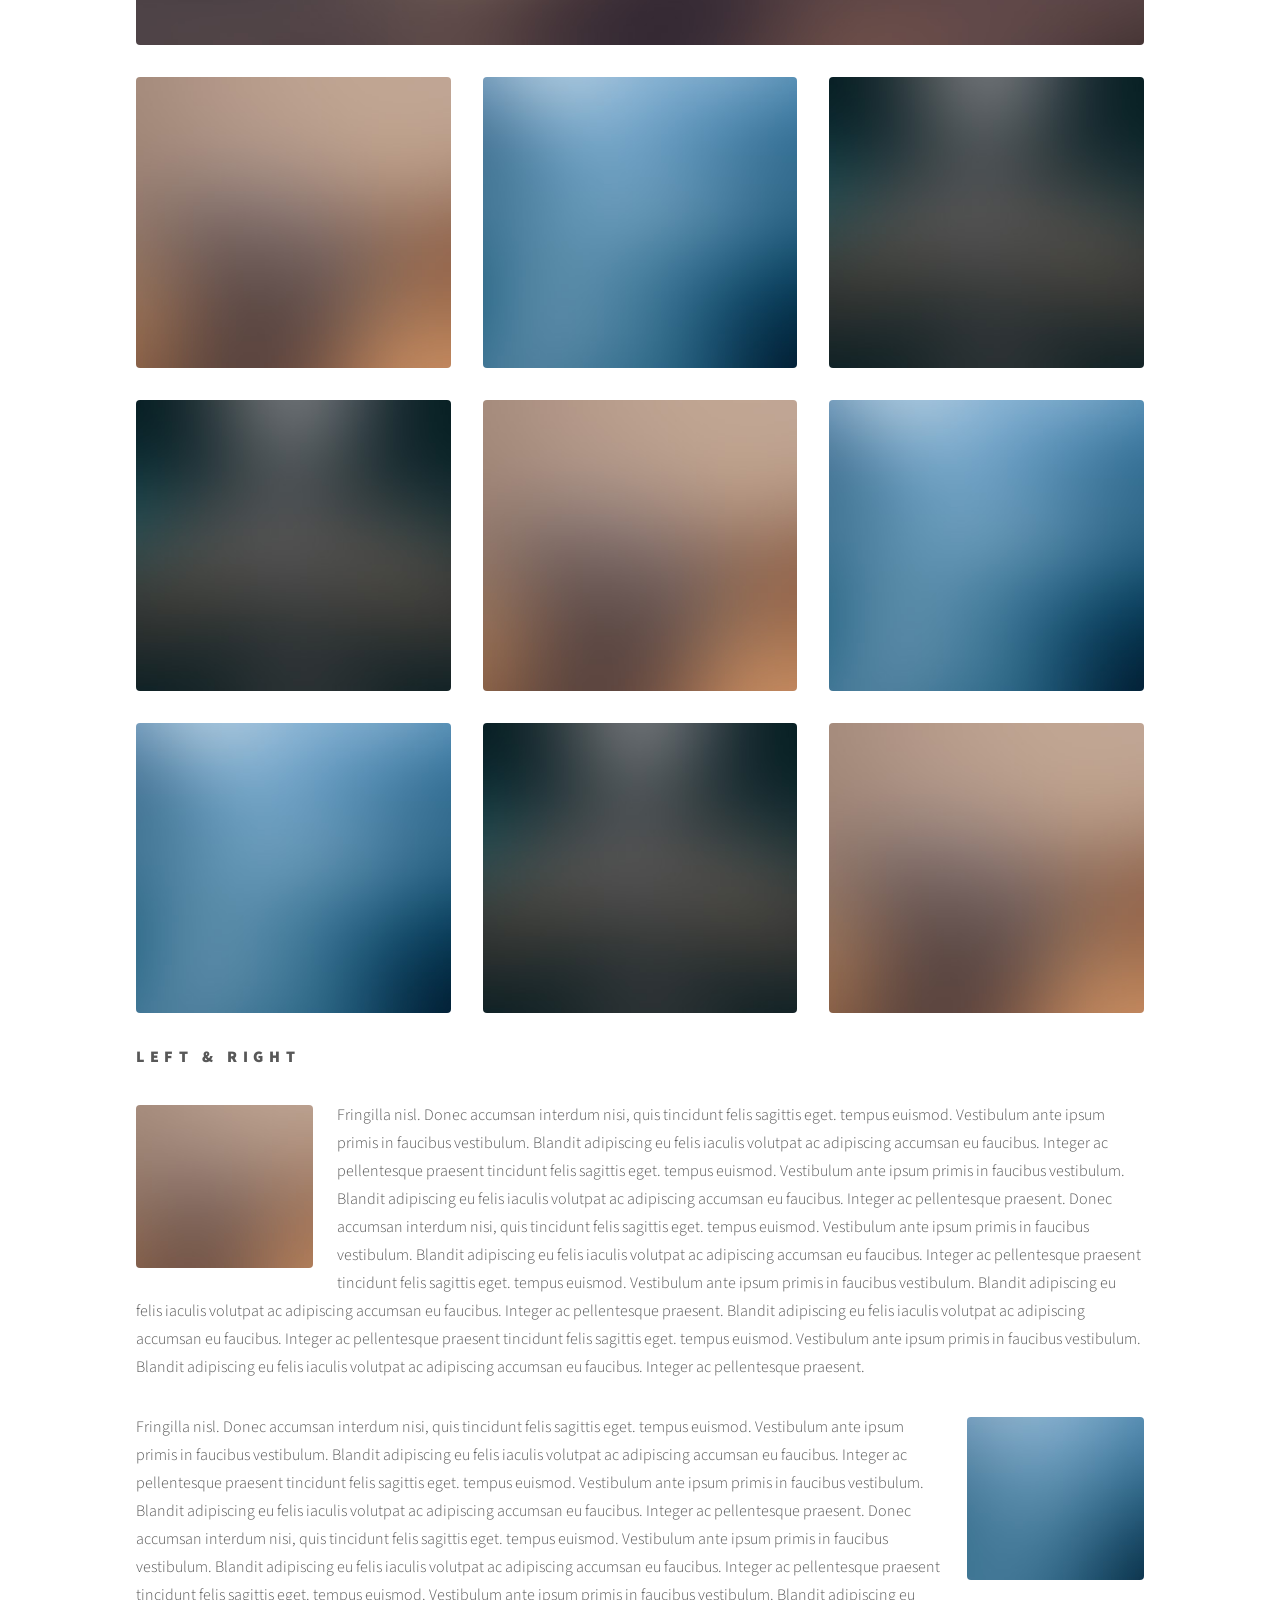
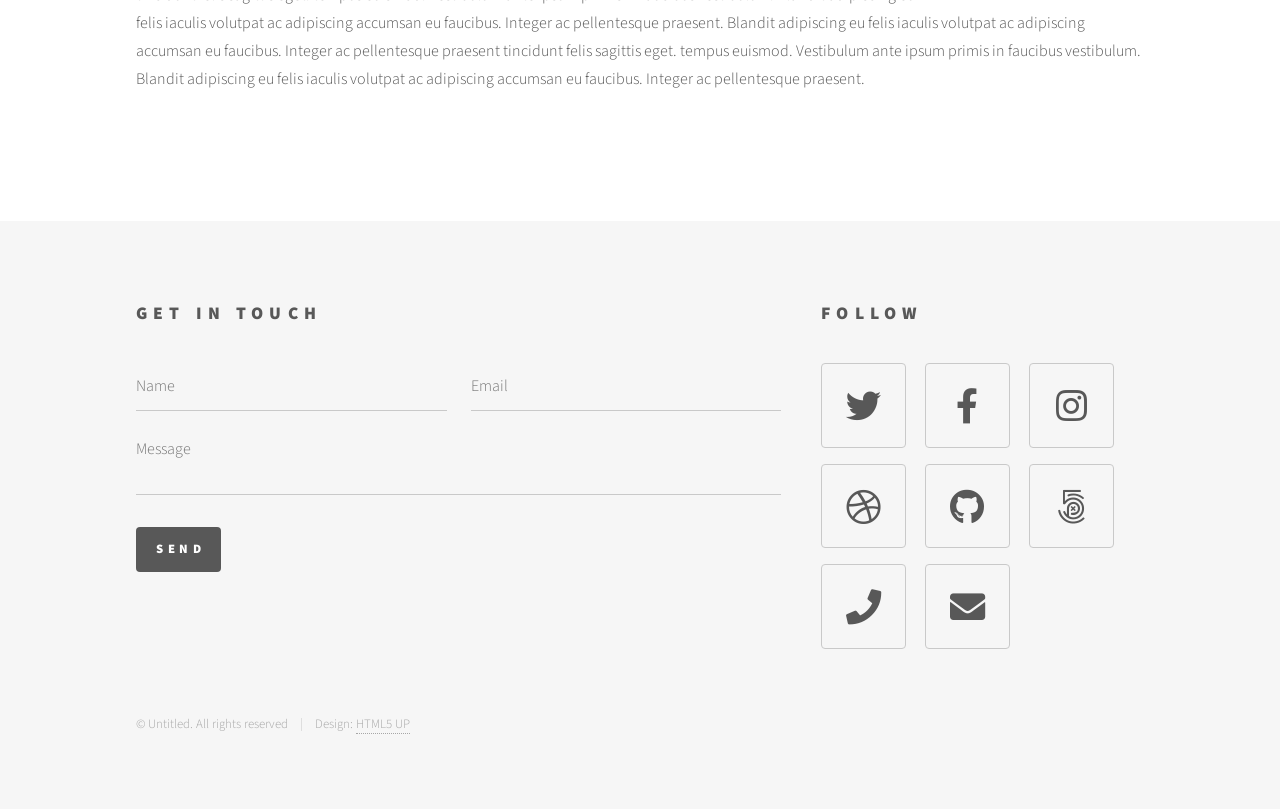
<file: elements.html>
<!DOCTYPE HTML>
<!--
	Phantom by HTML5 UP
	html5up.net | @ajlkn
	Free for personal and commercial use under the CCA 3.0 license (html5up.net/license)
-->
<html>
	<head>
		<title>Elements - Phantom by HTML5 UP</title>
		<meta charset="utf-8" />
		<meta name="viewport" content="width=device-width, initial-scale=1, user-scalable=no" />
		<link rel="stylesheet" href="assets/css/main.css" />
		<noscript><link rel="stylesheet" href="assets/css/noscript.css" /></noscript>
	</head>
	<body class="is-preload">
		<!-- Wrapper -->
			<div id="wrapper">

				<!-- Header -->
					<header id="header">
						<div class="inner">

							<!-- Logo -->
								<a href="index.html" class="logo">
									<span class="symbol"><img src="images/logo.png" alt="" /></span><span class="title">Phantom</span>
								</a>

							<!-- Nav -->
								<nav>
									<ul>
										<li><a href="#menu">Menu</a></li>
									</ul>
								</nav>

						</div>
					</header>

				<!-- Menu -->
					<nav id="menu">
						<h2>Menu</h2>
						<ul>
							<li><a href="index.html">Home</a></li>
							<li><a href="initial-consultation.html">Initial Consultation</a></li>
							<li><a href="data-restructuring.html">Data Restructuring</a></li>
							<li><a href="data-processing.html">Data Processing</a></li>
							<li><a href="implementation-consulting.html">Implementation Consulting</a></li>
							<li><a href="pipeline-restructuring.html">Pipeline Restructuring</a></li>
							<li><a href="data-analysis.html">Data Analysis</a></li>
							<li><a href="database-design.html">Database Design</a></li>
							<li><a href="computational-biology.html">Computational Biology</a></li>
							<li><a href="elements.html">Elements</a></li>
						</ul>
					</nav>

				<!-- Main -->
					<div id="main">
						<div class="inner">
							<h1>Elements</h1>

							<!-- Text -->
								<section>
									<h2>Text</h2>
									<p>This is <b>bold</b> and this is <strong>strong</strong>. This is <i>italic</i> and this is <em>emphasized</em>.
									This is <sup>superscript</sup> text and this is <sub>subscript</sub> text.
									This is <u>underlined</u> and this is code: <code>for (;;) { ... }</code>. Finally, <a href="#">this is a link</a>.</p>
									<hr />
									<p>Nunc lacinia ante nunc ac lobortis. Interdum adipiscing gravida odio porttitor sem non mi integer non faucibus ornare mi ut ante amet placerat aliquet. Volutpat eu sed ante lacinia sapien lorem accumsan varius montes viverra nibh in adipiscing blandit tempus accumsan.</p>
									<hr />
									<h2>Heading Level 2</h2>
									<h3>Heading Level 3</h3>
									<h4>Heading Level 4</h4>
									<hr />
									<h3>Blockquote</h3>
									<blockquote>Fringilla nisl. Donec accumsan interdum nisi, quis tincidunt felis sagittis eget tempus euismod. Vestibulum ante ipsum primis in faucibus vestibulum. Blandit adipiscing eu felis iaculis volutpat ac adipiscing accumsan faucibus. Vestibulum ante ipsum primis in faucibus lorem ipsum dolor sit amet nullam adipiscing eu felis.</blockquote>
									<h3>Preformatted</h3>
									<pre><code>i = 0;

while (!deck.isInOrder()) {
    print 'Iteration ' + i;
    deck.shuffle();
    i++;
}

print 'It took ' + i + ' iterations to sort the deck.';</code></pre>
								</section>

							<!-- Lists -->
								<section>
									<h2>Lists</h2>
									<div class="row">
										<div class="col-6 col-12-medium">
											<h3>Unordered</h3>
											<ul>
												<li>Dolor pulvinar etiam.</li>
												<li>Sagittis adipiscing.</li>
												<li>Felis enim feugiat.</li>
											</ul>
											<h3>Alternate</h3>
											<ul class="alt">
												<li>Dolor pulvinar etiam.</li>
												<li>Sagittis adipiscing.</li>
												<li>Felis enim feugiat.</li>
											</ul>
										</div>
										<div class="col-6 col-12-medium">
											<h3>Ordered</h3>
											<ol>
												<li>Dolor pulvinar etiam.</li>
												<li>Etiam vel felis viverra.</li>
												<li>Felis enim feugiat.</li>
												<li>Dolor pulvinar etiam.</li>
												<li>Etiam vel felis lorem.</li>
												<li>Felis enim et feugiat.</li>
											</ol>
											<h3>Icons</h3>
											<ul class="icons">
												<li><a href="#" class="icon brands style1 fa-twitter"><span class="label">Twitter</span></a></li>
												<li><a href="#" class="icon brands style1 fa-facebook-f"><span class="label">Facebook</span></a></li>
												<li><a href="#" class="icon brands style1 fa-instagram"><span class="label">Instagram</span></a></li>
												<li><a href="#" class="icon brands style1 fa-github"><span class="label">Github</span></a></li>
											</ul>
											<ul class="icons">
												<li><a href="#" class="icon brands style2 fa-twitter"><span class="label">Twitter</span></a></li>
												<li><a href="#" class="icon brands style2 fa-facebook-f"><span class="label">Facebook</span></a></li>
												<li><a href="#" class="icon brands style2 fa-instagram"><span class="label">Instagram</span></a></li>
												<li><a href="#" class="icon brands style2 fa-github"><span class="label">Github</span></a></li>
											</ul>
										</div>
									</div>
									<h2>Actions</h2>
									<div class="row">
										<div class="col-6 col-12-medium">
											<ul class="actions">
												<li><a href="#" class="button primary">Default</a></li>
												<li><a href="#" class="button">Default</a></li>
											</ul>
											<ul class="actions small">
												<li><a href="#" class="button primary small">Small</a></li>
												<li><a href="#" class="button small">Small</a></li>
											</ul>
											<ul class="actions stacked">
												<li><a href="#" class="button primary">Default</a></li>
												<li><a href="#" class="button">Default</a></li>
											</ul>
											<ul class="actions stacked">
												<li><a href="#" class="button primary small">Small</a></li>
												<li><a href="#" class="button small">Small</a></li>
											</ul>
										</div>
										<div class="col-6 col-12-medium">
											<ul class="actions stacked">
												<li><a href="#" class="button primary fit">Default</a></li>
												<li><a href="#" class="button fit">Default</a></li>
											</ul>
											<ul class="actions stacked">
												<li><a href="#" class="button primary small fit">Small</a></li>
												<li><a href="#" class="button small fit">Small</a></li>
											</ul>
										</div>
									</div>
								</section>

							<!-- Table -->
								<section>
									<h2>Table</h2>
									<h3>Default</h3>
									<div class="table-wrapper">
										<table>
											<thead>
												<tr>
													<th>Name</th>
													<th>Description</th>
													<th>Price</th>
												</tr>
											</thead>
											<tbody>
												<tr>
													<td>Item One</td>
													<td>Ante turpis integer aliquet porttitor.</td>
													<td>29.99</td>
												</tr>
												<tr>
													<td>Item Two</td>
													<td>Vis ac commodo adipiscing arcu aliquet.</td>
													<td>19.99</td>
												</tr>
												<tr>
													<td>Item Three</td>
													<td> Morbi faucibus arcu accumsan lorem.</td>
													<td>29.99</td>
												</tr>
												<tr>
													<td>Item Four</td>
													<td>Vitae integer tempus condimentum.</td>
													<td>19.99</td>
												</tr>
												<tr>
													<td>Item Five</td>
													<td>Ante turpis integer aliquet porttitor.</td>
													<td>29.99</td>
												</tr>
											</tbody>
											<tfoot>
												<tr>
													<td colspan="2"></td>
													<td>100.00</td>
												</tr>
											</tfoot>
										</table>
									</div>

									<h3>Alternate</h3>
									<div class="table-wrapper">
										<table class="alt">
											<thead>
												<tr>
													<th>Name</th>
													<th>Description</th>
													<th>Price</th>
												</tr>
											</thead>
											<tbody>
												<tr>
													<td>Item One</td>
													<td>Ante turpis integer aliquet porttitor.</td>
													<td>29.99</td>
												</tr>
												<tr>
													<td>Item Two</td>
													<td>Vis ac commodo adipiscing arcu aliquet.</td>
													<td>19.99</td>
												</tr>
												<tr>
													<td>Item Three</td>
													<td> Morbi faucibus arcu accumsan lorem.</td>
													<td>29.99</td>
												</tr>
												<tr>
													<td>Item Four</td>
													<td>Vitae integer tempus condimentum.</td>
													<td>19.99</td>
												</tr>
												<tr>
													<td>Item Five</td>
													<td>Ante turpis integer aliquet porttitor.</td>
													<td>29.99</td>
												</tr>
											</tbody>
											<tfoot>
												<tr>
													<td colspan="2"></td>
													<td>100.00</td>
												</tr>
											</tfoot>
										</table>
									</div>
								</section>

							<!-- Buttons -->
								<section>
									<h3>Buttons</h3>
									<ul class="actions">
										<li><a href="#" class="button primary">Primary</a></li>
										<li><a href="#" class="button">Default</a></li>
									</ul>
									<ul class="actions">
										<li><a href="#" class="button large">Large</a></li>
										<li><a href="#" class="button">Default</a></li>
										<li><a href="#" class="button small">Small</a></li>
									</ul>
									<ul class="actions fit">
										<li><a href="#" class="button primary fit">Fit</a></li>
										<li><a href="#" class="button fit">Fit</a></li>
										<li><a href="#" class="button fit">Fit</a></li>
									</ul>
									<ul class="actions fit small">
										<li><a href="#" class="button primary fit small">Fit + Small</a></li>
										<li><a href="#" class="button fit small">Fit + Small</a></li>
										<li><a href="#" class="button fit small">Fit + Small</a></li>
									</ul>
									<ul class="actions">
										<li><a href="#" class="button primary icon solid fa-download">Icon</a></li>
										<li><a href="#" class="button icon solid fa-upload">Icon</a></li>
										<li><a href="#" class="button icon solid fa-save">Icon</a></li>
									</ul>
									<ul class="actions">
										<li><span class="button primary disabled">Disabled</span></li>
										<li><span class="button disabled">Disabled</span></li>
									</ul>
								</section>

							<!-- Form -->
								<section>
									<h2>Form</h2>
									<form method="post" action="#">
										<div class="row gtr-uniform">
											<div class="col-6 col-12-xsmall">
												<input type="text" name="demo-name" id="demo-name" value="" placeholder="Name" />
											</div>
											<div class="col-6 col-12-xsmall">
												<input type="email" name="demo-email" id="demo-email" value="" placeholder="Email" />
											</div>
											<div class="col-12">
												<select name="demo-category" id="demo-category">
													<option value="">- Category -</option>
													<option value="1">Manufacturing</option>
													<option value="1">Shipping</option>
													<option value="1">Administration</option>
													<option value="1">Human Resources</option>
												</select>
											</div>
											<div class="col-4 col-12-small">
												<input type="radio" id="demo-priority-low" name="demo-priority" checked>
												<label for="demo-priority-low">Low</label>
											</div>
											<div class="col-4 col-12-small">
												<input type="radio" id="demo-priority-normal" name="demo-priority">
												<label for="demo-priority-normal">Normal</label>
											</div>
											<div class="col-4 col-12-small">
												<input type="radio" id="demo-priority-high" name="demo-priority">
												<label for="demo-priority-high">High</label>
											</div>
											<div class="col-6 col-12-small">
												<input type="checkbox" id="demo-copy" name="demo-copy">
												<label for="demo-copy">Email me a copy</label>
											</div>
											<div class="col-6 col-12-small">
												<input type="checkbox" id="demo-human" name="demo-human" checked>
												<label for="demo-human">Not a robot</label>
											</div>
											<div class="col-12">
												<textarea name="demo-message" id="demo-message" placeholder="Enter your message" rows="6"></textarea>
											</div>
											<div class="col-12">
												<ul class="actions">
													<li><input type="submit" value="Send Message" class="primary" /></li>
													<li><input type="reset" value="Reset" /></li>
												</ul>
											</div>
										</div>
									</form>
								</section>

							<!-- Image -->
								<section>
									<h2>Image</h2>
									<h3>Fit</h3>
									<div class="box alt">
										<div class="row gtr-uniform">
											<div class="col-12"><span class="image fit"><img src="images/pic13.jpg" alt="" /></span></div>
											<div class="col-4"><span class="image fit"><img src="images/pic01.jpg" alt="" /></span></div>
											<div class="col-4"><span class="image fit"><img src="images/pic02.jpg" alt="" /></span></div>
											<div class="col-4"><span class="image fit"><img src="images/pic03.jpg" alt="" /></span></div>
											<div class="col-4"><span class="image fit"><img src="images/pic03.jpg" alt="" /></span></div>
											<div class="col-4"><span class="image fit"><img src="images/pic01.jpg" alt="" /></span></div>
											<div class="col-4"><span class="image fit"><img src="images/pic02.jpg" alt="" /></span></div>
											<div class="col-4"><span class="image fit"><img src="images/pic02.jpg" alt="" /></span></div>
											<div class="col-4"><span class="image fit"><img src="images/pic03.jpg" alt="" /></span></div>
											<div class="col-4"><span class="image fit"><img src="images/pic01.jpg" alt="" /></span></div>
										</div>
									</div>
									<h3>Left &amp; Right</h3>
									<p><span class="image left"><img src="images/pic14.jpg" alt="" /></span>Fringilla nisl. Donec accumsan interdum nisi, quis tincidunt felis sagittis eget. tempus euismod. Vestibulum ante ipsum primis in faucibus vestibulum. Blandit adipiscing eu felis iaculis volutpat ac adipiscing accumsan eu faucibus. Integer ac pellentesque praesent tincidunt felis sagittis eget. tempus euismod. Vestibulum ante ipsum primis in faucibus vestibulum. Blandit adipiscing eu felis iaculis volutpat ac adipiscing accumsan eu faucibus. Integer ac pellentesque praesent. Donec accumsan interdum nisi, quis tincidunt felis sagittis eget. tempus euismod. Vestibulum ante ipsum primis in faucibus vestibulum. Blandit adipiscing eu felis iaculis volutpat ac adipiscing accumsan eu faucibus. Integer ac pellentesque praesent tincidunt felis sagittis eget. tempus euismod. Vestibulum ante ipsum primis in faucibus vestibulum. Blandit adipiscing eu felis iaculis volutpat ac adipiscing accumsan eu faucibus. Integer ac pellentesque praesent. Blandit adipiscing eu felis iaculis volutpat ac adipiscing accumsan eu faucibus. Integer ac pellentesque praesent tincidunt felis sagittis eget. tempus euismod. Vestibulum ante ipsum primis in faucibus vestibulum. Blandit adipiscing eu felis iaculis volutpat ac adipiscing accumsan eu faucibus. Integer ac pellentesque praesent.</p>
									<p><span class="image right"><img src="images/pic15.jpg" alt="" /></span>Fringilla nisl. Donec accumsan interdum nisi, quis tincidunt felis sagittis eget. tempus euismod. Vestibulum ante ipsum primis in faucibus vestibulum. Blandit adipiscing eu felis iaculis volutpat ac adipiscing accumsan eu faucibus. Integer ac pellentesque praesent tincidunt felis sagittis eget. tempus euismod. Vestibulum ante ipsum primis in faucibus vestibulum. Blandit adipiscing eu felis iaculis volutpat ac adipiscing accumsan eu faucibus. Integer ac pellentesque praesent. Donec accumsan interdum nisi, quis tincidunt felis sagittis eget. tempus euismod. Vestibulum ante ipsum primis in faucibus vestibulum. Blandit adipiscing eu felis iaculis volutpat ac adipiscing accumsan eu faucibus. Integer ac pellentesque praesent tincidunt felis sagittis eget. tempus euismod. Vestibulum ante ipsum primis in faucibus vestibulum. Blandit adipiscing eu felis iaculis volutpat ac adipiscing accumsan eu faucibus. Integer ac pellentesque praesent. Blandit adipiscing eu felis iaculis volutpat ac adipiscing accumsan eu faucibus. Integer ac pellentesque praesent tincidunt felis sagittis eget. tempus euismod. Vestibulum ante ipsum primis in faucibus vestibulum. Blandit adipiscing eu felis iaculis volutpat ac adipiscing accumsan eu faucibus. Integer ac pellentesque praesent.</p>
								</section>

						</div>
					</div>

				<!-- Footer -->
					<footer id="footer">
						<div class="inner">
							<section>
								<h2>Get in touch</h2>
								<form method="post" action="#">
									<div class="fields">
										<div class="field half">
											<input type="text" name="name" id="name" placeholder="Name" />
										</div>
										<div class="field half">
											<input type="email" name="email" id="email" placeholder="Email" />
										</div>
										<div class="field">
											<textarea name="message" id="message" placeholder="Message"></textarea>
										</div>
									</div>
									<ul class="actions">
										<li><input type="submit" value="Send" class="primary" /></li>
									</ul>
								</form>
							</section>
							<section>
								<h2>Follow</h2>
								<ul class="icons">
									<li><a href="#" class="icon brands style2 fa-twitter"><span class="label">Twitter</span></a></li>
									<li><a href="#" class="icon brands style2 fa-facebook-f"><span class="label">Facebook</span></a></li>
									<li><a href="#" class="icon brands style2 fa-instagram"><span class="label">Instagram</span></a></li>
									<li><a href="#" class="icon brands style2 fa-dribbble"><span class="label">Dribbble</span></a></li>
									<li><a href="#" class="icon brands style2 fa-github"><span class="label">GitHub</span></a></li>
									<li><a href="#" class="icon brands style2 fa-500px"><span class="label">500px</span></a></li>
									<li><a href="#" class="icon solid style2 fa-phone"><span class="label">Phone</span></a></li>
									<li><a href="#" class="icon solid style2 fa-envelope"><span class="label">Email</span></a></li>
								</ul>
							</section>
							<ul class="copyright">
								<li>&copy; Untitled. All rights reserved</li><li>Design: <a href="http://html5up.net">HTML5 UP</a></li>
							</ul>
						</div>
					</footer>

			</div>

		<!-- Scripts -->
			<script src="assets/js/jquery.min.js"></script>
			<script src="assets/js/browser.min.js"></script>
			<script src="assets/js/breakpoints.min.js"></script>
			<script src="assets/js/util.js"></script>
			<script src="assets/js/main.js"></script>

	</body>
</html>
</file>
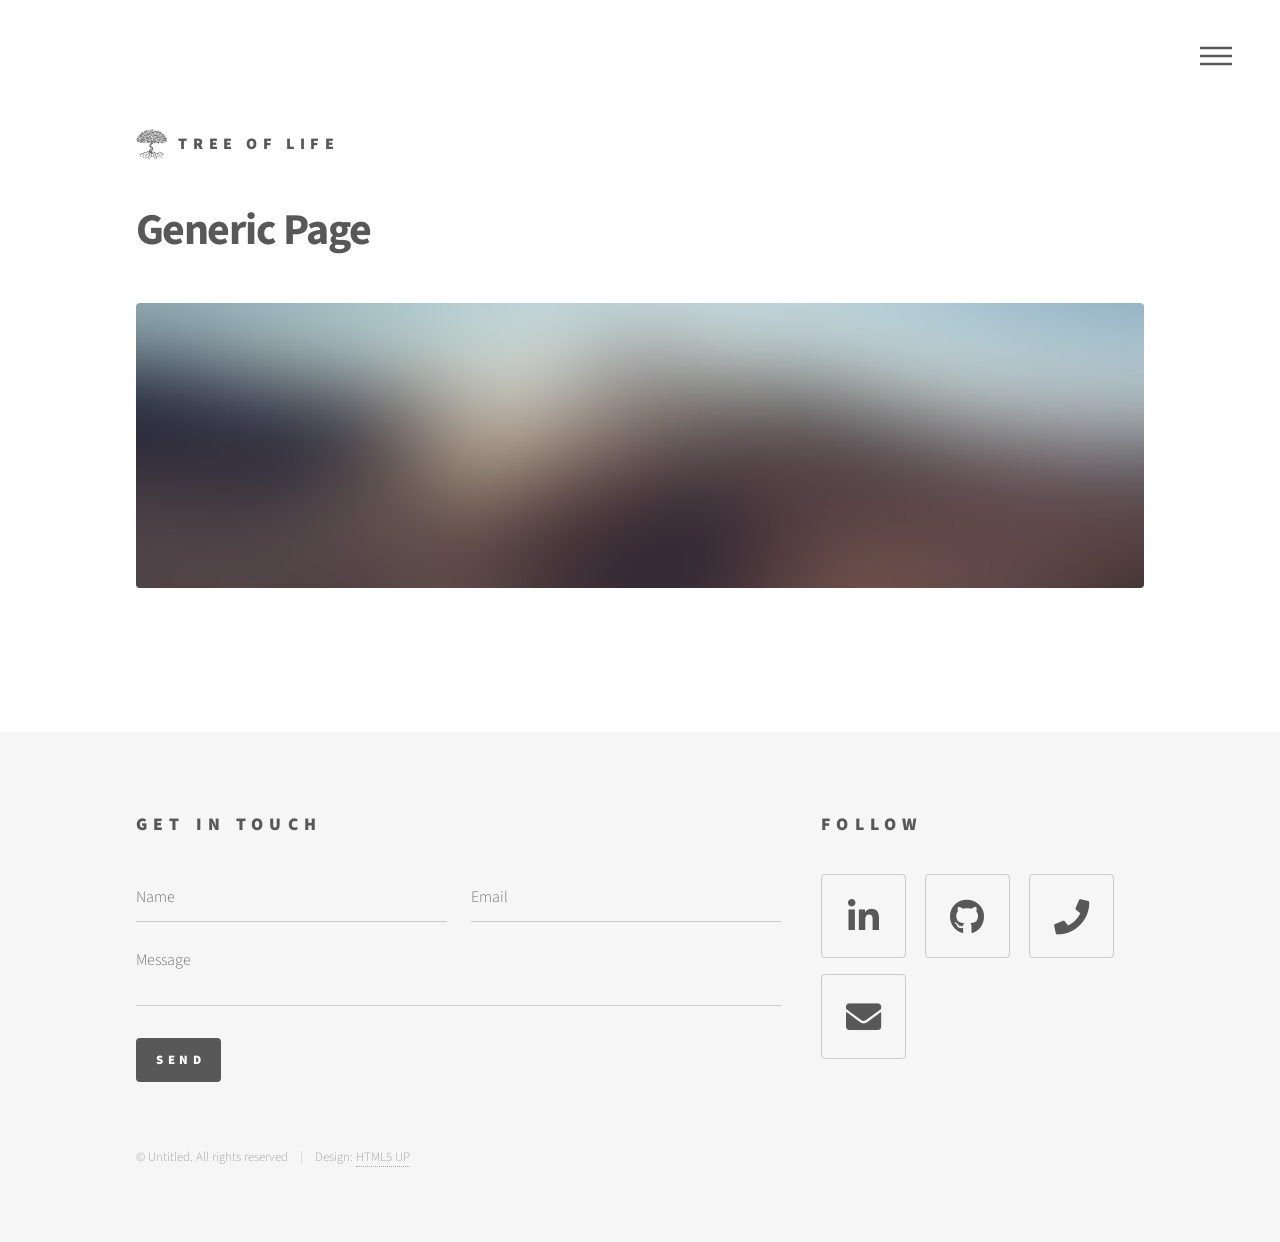
<file: generic.html>
<!DOCTYPE HTML>
<!--
	Phantom by HTML5 UP
	html5up.net | @ajlkn
	Free for personal and commercial use under the CCA 3.0 license (html5up.net/license)
-->
<html>
	<head>
		<title>Tree of Life</title>
		<meta charset="utf-8" />
		<meta name="viewport" content="width=device-width, initial-scale=1, user-scalable=no" />
		<link rel="stylesheet" href="assets/css/main.css" />
		<noscript><link rel="stylesheet" href="assets/css/noscript.css" /></noscript>
	</head>
	<body class="is-preload">
		<!-- Wrapper -->
			<div id="wrapper">

				<!-- Header -->
					<header id="header">
						<div class="inner">

							<!-- Logo -->
								<a href="index.html" class="logo">
									<span class="symbol"><img src="images/logo.png" alt="" /></span><span class="title">Tree of Life</span>
								</a>

							<!-- Nav -->
								<nav>
									<ul>
										<li><a href="#menu">Menu</a></li>
									</ul>
								</nav>

						</div>
					</header>

				<!-- Menu -->
					<nav id="menu">
						<h2>Menu</h2>
						<ul>
							<li><a href="index.html">Home</a></li>
							<li><a href="generic.html">Ipsum veroeros</a></li>
							<li><a href="generic.html">Tempus etiam</a></li>
							<li><a href="generic.html">Consequat dolor</a></li>
							<li><a href="elements.html">Elements</a></li>
						</ul>
					</nav>

				<!-- Main -->
					<div id="main">
						<div class="inner">
							<h1>Generic Page</h1>
							<span class="image main"><img src="images/pic13.jpg" alt="" /></span>
							<p>      </p> 
						</div>
					</div>

				<!-- Footer -->
					<footer id="footer">
						<div class="inner">
							<section>
								<h2>Get in touch</h2>
								<form method="post" action="#">
									<div class="fields">
										<div class="field half">
											<input type="text" name="name" id="name" placeholder="Name" />
										</div>
										<div class="field half">
											<input type="email" name="email" id="email" placeholder="Email" />
										</div>
										<div class="field">
											<textarea name="message" id="message" placeholder="Message"></textarea>
										</div>
									</div>
									<ul class="actions">
										<li><input type="submit" value="Send" class="primary" /></li>
									</ul>
								</form>
							</section>
							<section>
								<h2>Follow</h2>
								<ul class="icons">
									<li><a href="#" class="icon brands style2 fa-linkedin-in"><span class="label">LinkedIn</span></a></li>
									<li><a href="#" class="icon brands style2 fa-github"><span class="label">GitHub</span></a></li>
									<li><a href="#" class="icon solid style2 fa-phone"><span class="label">Phone</span></a></li>
									<li><a href="#" class="icon solid style2 fa-envelope"><span class="label">Email</span></a></li>
								</ul>
							</section>
							<ul class="copyright">
								<li>&copy; Untitled. All rights reserved</li><li>Design: <a href="http://html5up.net">HTML5 UP</a></li>
							</ul>
						</div>
					</footer>

			</div>

		<!-- Scripts -->
			<script src="assets/js/jquery.min.js"></script>
			<script src="assets/js/browser.min.js"></script>
			<script src="assets/js/breakpoints.min.js"></script>
			<script src="assets/js/util.js"></script>
			<script src="assets/js/main.js"></script>

	</body>
</html>
</file>
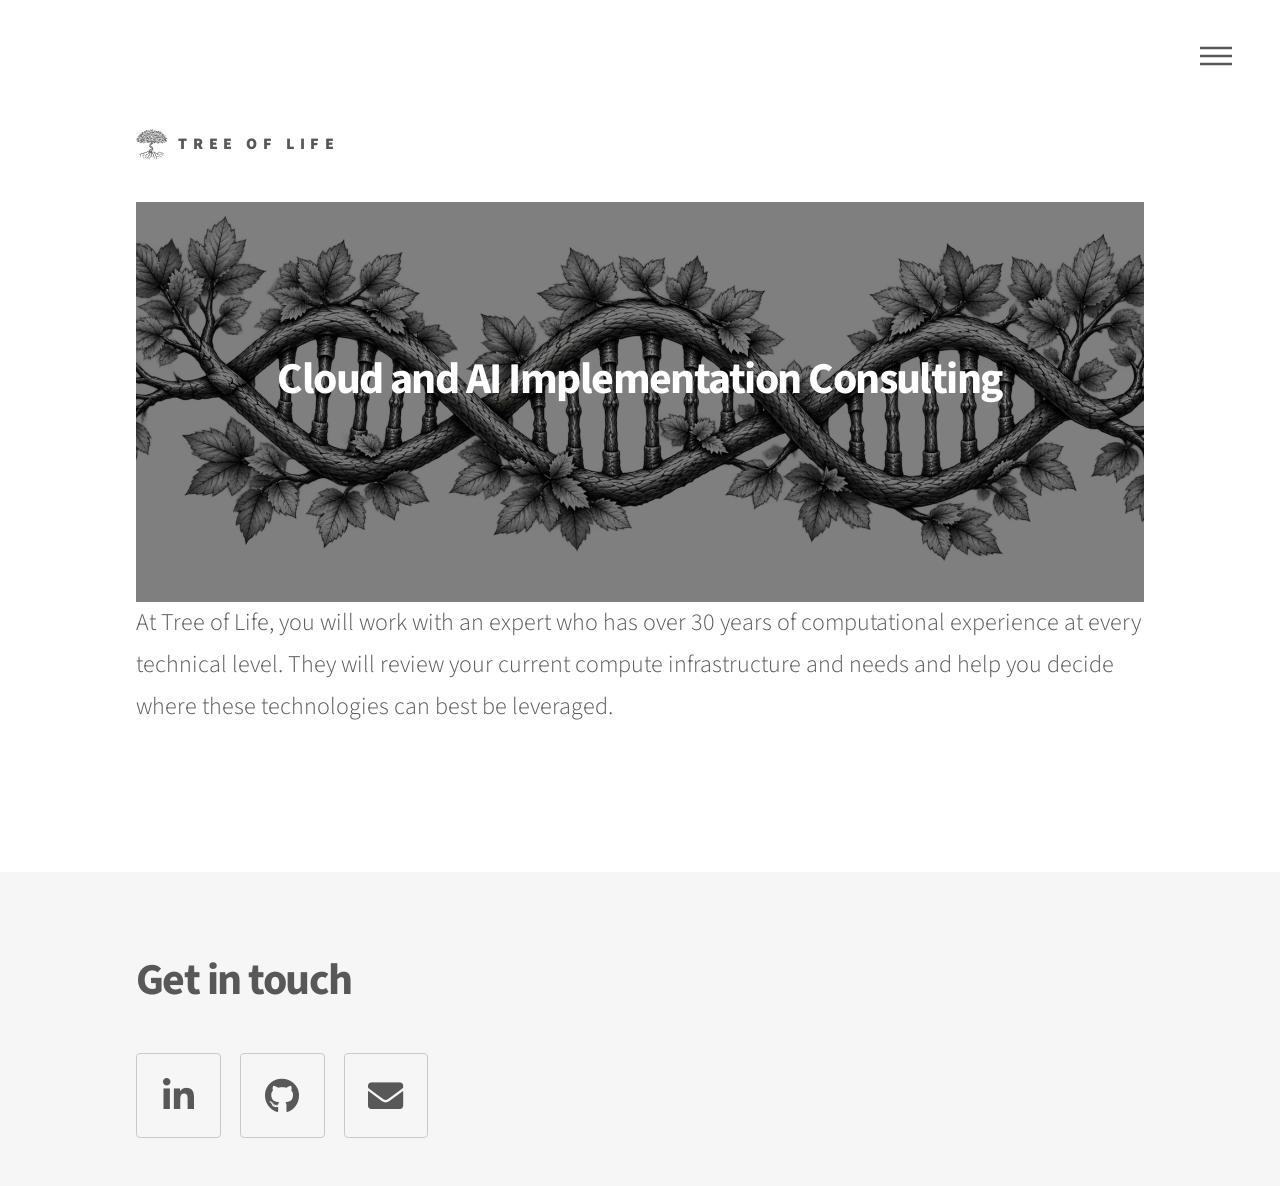
<file: implementation-consulting.html>
<!DOCTYPE HTML>
<!--
	Phantom by HTML5 UP
	html5up.net | @ajlkn
	Free for personal and commercial use under the CCA 3.0 license (html5up.net/license)
-->
<html>
	<head>
		<title>Tree of Life</title>
		<meta charset="utf-8" />
		<meta name="viewport" content="width=device-width, initial-scale=1, user-scalable=no" />
		<link rel="stylesheet" href="assets/css/main.css" />
		<noscript><link rel="stylesheet" href="assets/css/noscript.css" /></noscript>
	</head>
	<body class="is-preload">
		<!-- Wrapper -->
			<div id="wrapper">

				<!-- Header -->
					<header id="header">
						<div class="inner">

							<!-- Logo -->
								<a href="index.html" class="logo">
									<span class="symbol"><img src="images/logo.png" alt="" /></span><span class="title">Tree of Life</span>
								</a>

							<!-- Nav -->
								<nav>
									<ul>
										<li><a href="#menu">Menu</a></li>
									</ul>
								</nav>

						</div>
					</header>

				<!-- Menu -->
					<nav id="menu">
						<h2>Menu</h2>
						<ul>
							<li><a href="index.html">Home</a></li>
							<li><a href="initial-consultation.html">Initial Consultation</a></li>
							<li><a href="data-restructuring.html">Data Restructuring</a></li>
							<li><a href="data-processing.html">Data Processing</a></li>
							<li><a href="implementation-consulting.html">Implementation Consulting</a></li>
							<li><a href="pipeline-restructuring.html">Pipeline Restructuring</a></li>
							<li><a href="data-analysis.html">Data Analysis</a></li>
							<li><a href="database-design.html">Database Design</a></li>
							<li><a href="computational-biology.html">Computational Biology</a></li>
						</ul>
					</nav>

				<!-- Main -->
					<div id="main">
						<div class="inner">
							<div class="banner">
								<div class="banner-content">
									<h1>Cloud and AI Implementation Consulting</h1>
								</div>
							</div>
							<p>At Tree of Life, you will work with an expert who has over 30 years of computational experience at every technical level.  They will review your current compute infrastructure and needs and help you decide where these technologies can best be leveraged.</p>
						</div>
					</div>

				<!-- Footer -->
					<footer id="footer">
						<div class="inner">
							<section>
								<h1>Get in touch</h1>
								<ul class="icons">
									<li><a href="https://www.linkedin.com/company/the-tree-of-life-biotech-services-llc/" class="icon brands style2 fa-linkedin-in"><span class="label">LinkedIn</span></a></li>
									<li><a href="https://github.com/thomasperson" class="icon brands style2 fa-github"><span class="label">GitHub</span></a></li>
									<li><a href="mailto:website-inquiry@the-tree-of-life.io" class="icon solid style2 fa-envelope"><span class="label">Email</span></a></li>
								</ul>
							</section>
						</div>
					</footer>

			</div>

		<!-- Scripts -->
			<script src="assets/js/jquery.min.js"></script>
			<script src="assets/js/browser.min.js"></script>
			<script src="assets/js/breakpoints.min.js"></script>
			<script src="assets/js/util.js"></script>
			<script src="assets/js/main.js"></script>

	</body>
</html>
</file>
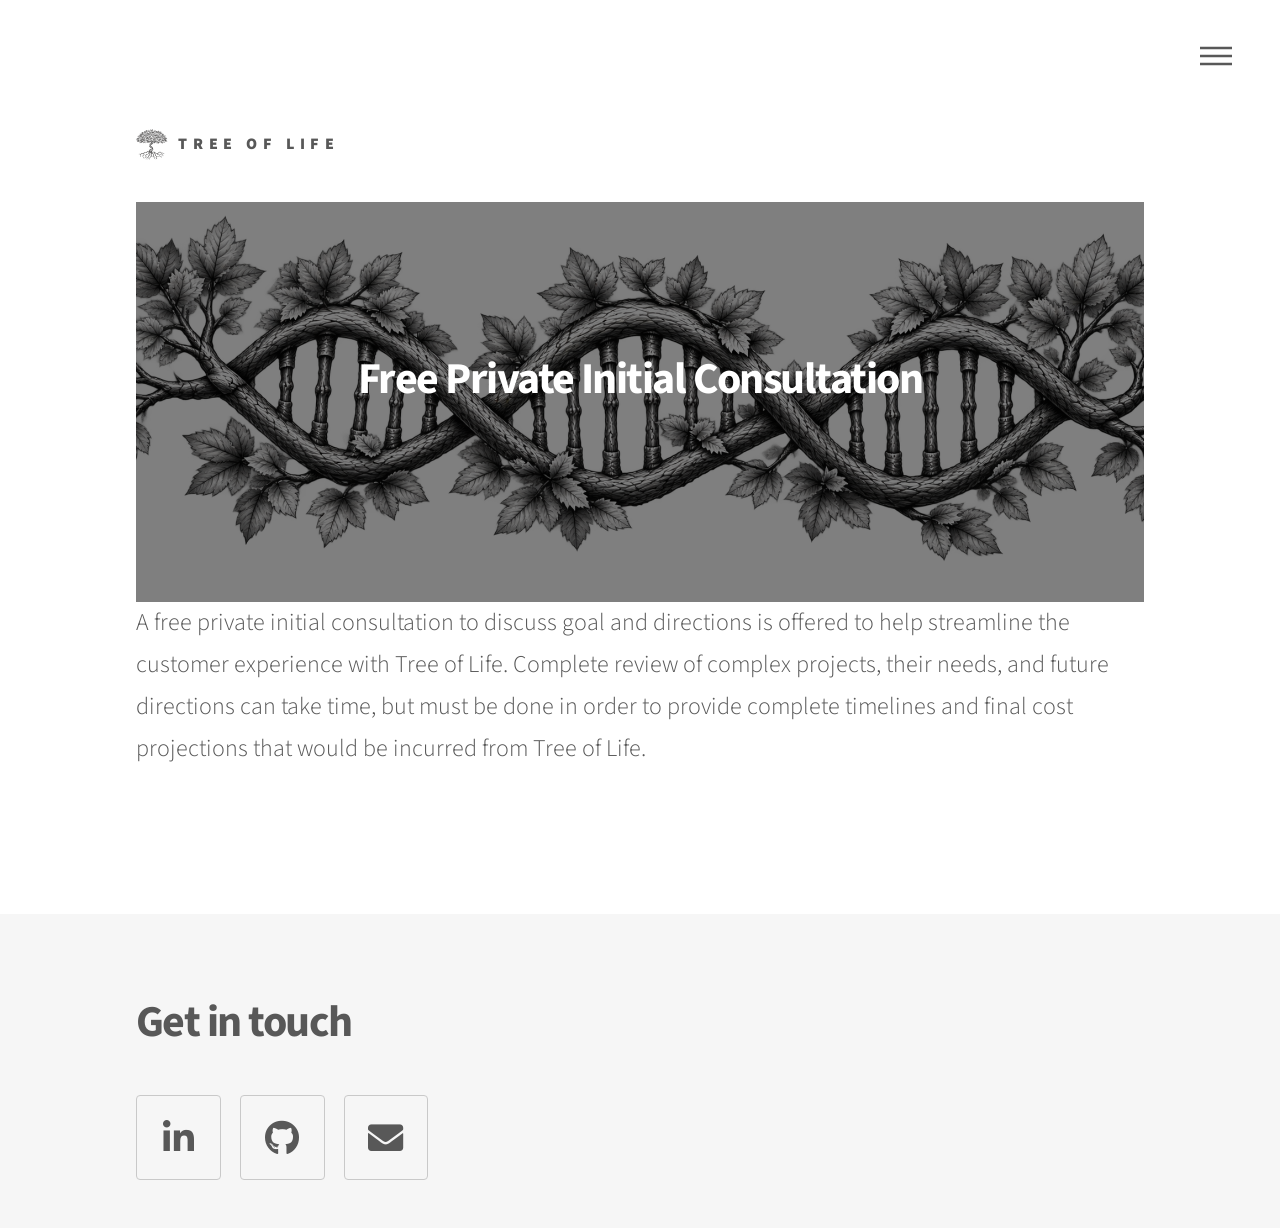
<file: initial-consultation.html>
<!DOCTYPE HTML>
<!--
	Phantom by HTML5 UP
	html5up.net | @ajlkn
	Free for personal and commercial use under the CCA 3.0 license (html5up.net/license)
-->
<html>
	<head>
		<title>Tree of Life</title>
		<meta charset="utf-8" />
		<meta name="viewport" content="width=device-width, initial-scale=1, user-scalable=no" />
		<link rel="stylesheet" href="assets/css/main.css" />
		<noscript><link rel="stylesheet" href="assets/css/noscript.css" /></noscript>
	</head>
	<body class="is-preload">
		<!-- Wrapper -->
			<div id="wrapper">

				<!-- Header -->
					<header id="header">
						<div class="inner">

							<!-- Logo -->
								<a href="index.html" class="logo">
									<span class="symbol"><img src="images/logo.png" alt="" /></span><span class="title">Tree of Life</span>
								</a>

							<!-- Nav -->
								<nav>
									<ul>
										<li><a href="#menu">Menu</a></li>
									</ul>
								</nav>

						</div>
					</header>

				<!-- Menu -->
					<nav id="menu">
						<h2>Menu</h2>
						<ul>
							<li><a href="index.html">Home</a></li>
							<li><a href="initial-consultation.html">Initial Consultation</a></li>
							<li><a href="data-restructuring.html">Data Restructuring</a></li>
							<li><a href="data-processing.html">Data Processing</a></li>
							<li><a href="implementation-consulting.html">Implementation Consulting</a></li>
							<li><a href="pipeline-restructuring.html">Pipeline Restructuring</a></li>
							<li><a href="data-analysis.html">Data Analysis</a></li>
							<li><a href="database-design.html">Database Design</a></li>
							<li><a href="computational-biology.html">Computational Biology</a></li>						</ul>
					</nav>

				<!-- Main -->
					<div id="main">
						<div class="inner">
							<div class="banner">
								<div class="banner-content">
									<h1>Free Private Initial Consultation</h1>
								</div>
							</div>
							<p> A free private initial consultation to discuss goal and directions is offered to help streamline the customer experience with Tree of Life. Complete review of complex projects, their needs, and future directions can take time, but must be done in order to provide complete timelines and final cost projections that would be incurred from Tree of Life. </p>
						</div>
					</div>

				<!-- Footer -->
					<footer id="footer">
						<div class="inner">
							<section>
								<h1>Get in touch</h1>
								<ul class="icons">
									<li><a href="https://www.linkedin.com/company/the-tree-of-life-biotech-services-llc/" class="icon brands style2 fa-linkedin-in"><span class="label">LinkedIn</span></a></li>
									<li><a href="https://github.com/thomasperson" class="icon brands style2 fa-github"><span class="label">GitHub</span></a></li>
									<li><a href="mailto:website-inquiry@the-tree-of-life.io" class="icon solid style2 fa-envelope"><span class="label">Email</span></a></li>
								</ul>
							</section>
						</div>
					</footer>

			</div>

		<!-- Scripts -->
			<script src="assets/js/jquery.min.js"></script>
			<script src="assets/js/browser.min.js"></script>
			<script src="assets/js/breakpoints.min.js"></script>
			<script src="assets/js/util.js"></script>
			<script src="assets/js/main.js"></script>

	</body>
</html>
</file>
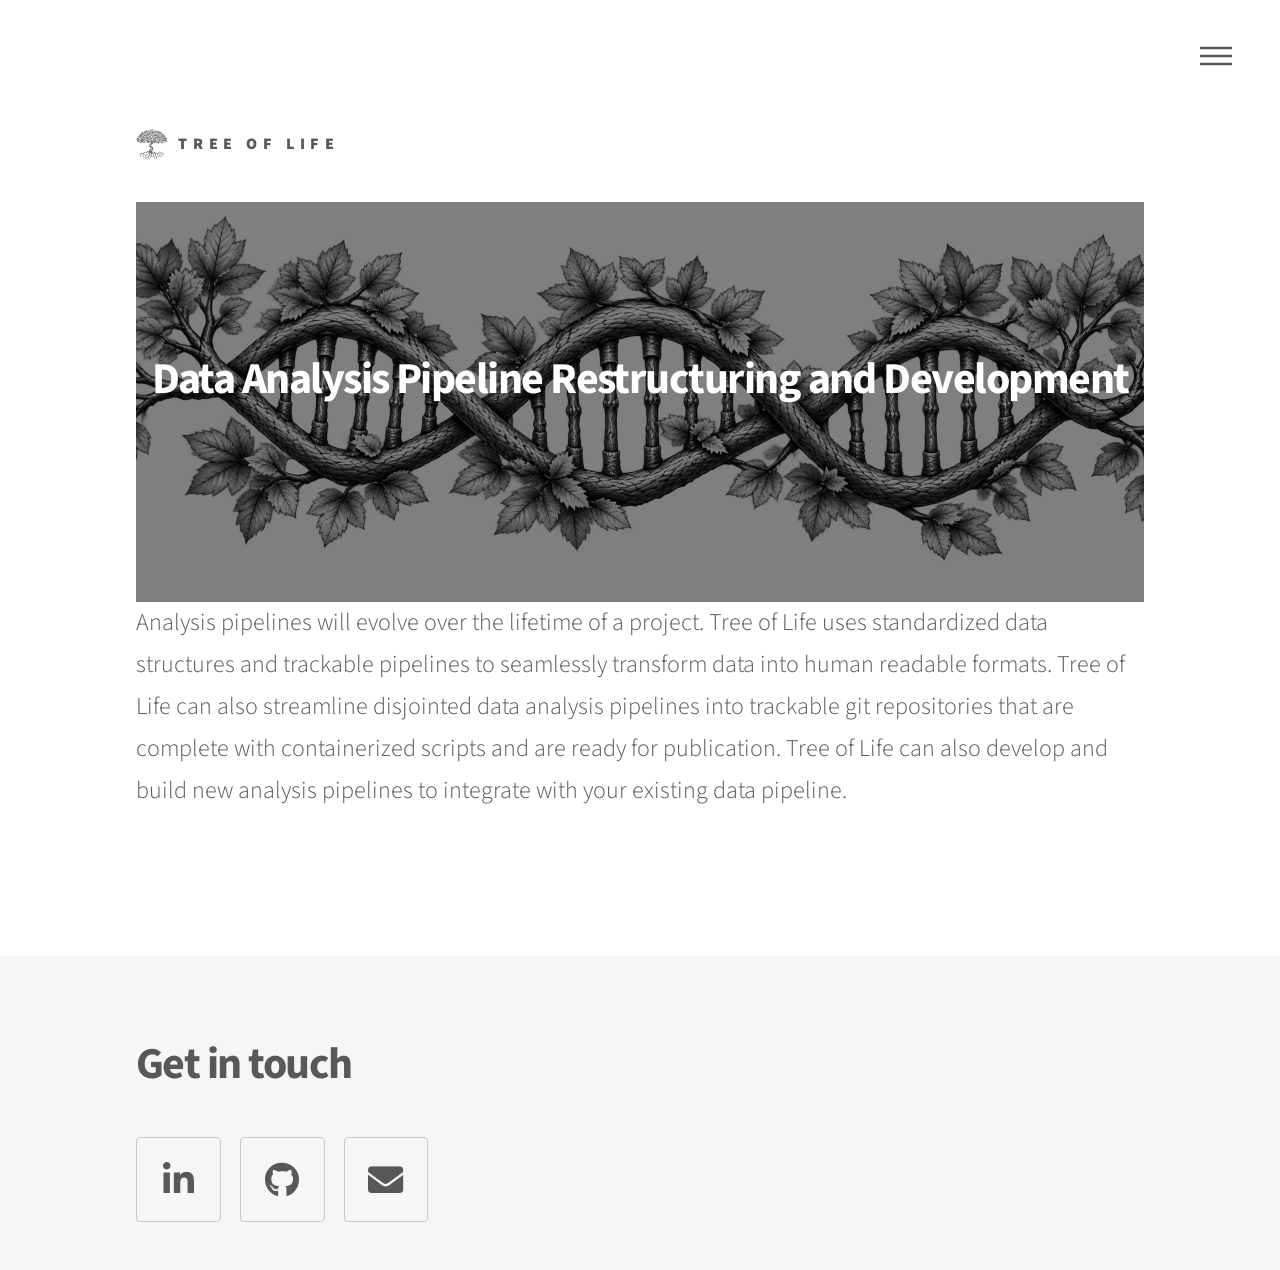
<file: pipeline-restructuring.html>
<!DOCTYPE HTML>
<!--
	Phantom by HTML5 UP
	html5up.net | @ajlkn
	Free for personal and commercial use under the CCA 3.0 license (html5up.net/license)
-->
<html>
	<head>
		<title>Tree of Life</title>
		<meta charset="utf-8" />
		<meta name="viewport" content="width=device-width, initial-scale=1, user-scalable=no" />
		<link rel="stylesheet" href="assets/css/main.css" />
		<noscript><link rel="stylesheet" href="assets/css/noscript.css" /></noscript>
	</head>
	<body class="is-preload">
		<!-- Wrapper -->
			<div id="wrapper">

				<!-- Header -->
					<header id="header">
						<div class="inner">

							<!-- Logo -->
								<a href="index.html" class="logo">
									<span class="symbol"><img src="images/logo.png" alt="" /></span><span class="title">Tree of Life</span>
								</a>

							<!-- Nav -->
								<nav>
									<ul>
										<li><a href="#menu">Menu</a></li>
									</ul>
								</nav>

						</div>
					</header>

				<!-- Menu -->
					<nav id="menu">
						<h2>Menu</h2>
						<ul>
							<li><a href="index.html">Home</a></li>
							<li><a href="initial-consultation.html">Initial Consultation</a></li>
							<li><a href="data-restructuring.html">Data Restructuring</a></li>
							<li><a href="data-processing.html">Data Processing</a></li>
							<li><a href="implementation-consulting.html">Implementation Consulting</a></li>
							<li><a href="pipeline-restructuring.html">Pipeline Restructuring</a></li>
							<li><a href="data-analysis.html">Data Analysis</a></li>
							<li><a href="database-design.html">Database Design</a></li>
							<li><a href="computational-biology.html">Computational Biology</a></li>						</ul>
					</nav>

				<!-- Main -->
					<div id="main">
						<div class="inner">
							<div class="banner">
								<div class="banner-content">
									<h1>Data Analysis Pipeline Restructuring and Development</h1>
								</div>
							</div>
							<p>Analysis pipelines will evolve over the lifetime of a project.  Tree of Life uses standardized data structures and trackable pipelines to seamlessly transform data into human readable formats.   Tree of Life can also streamline disjointed data analysis pipelines into trackable git repositories that are complete with containerized scripts and are ready for publication.  Tree of Life can also develop and build new analysis pipelines to integrate with your existing data pipeline.</p>
						</div>
					</div>

				<!-- Footer -->
					<footer id="footer">
						<div class="inner">
							<section>
								<h1>Get in touch</h1>
								<ul class="icons">
									<li><a href="https://www.linkedin.com/company/the-tree-of-life-biotech-services-llc/" class="icon brands style2 fa-linkedin-in"><span class="label">LinkedIn</span></a></li>
									<li><a href="https://github.com/thomasperson" class="icon brands style2 fa-github"><span class="label">GitHub</span></a></li>
									<li><a href="mailto:website-inquiry@the-tree-of-life.io" class="icon solid style2 fa-envelope"><span class="label">Email</span></a></li>
								</ul>
							</section>
						</div>
					</footer>

			</div>

		<!-- Scripts -->
			<script src="assets/js/jquery.min.js"></script>
			<script src="assets/js/browser.min.js"></script>
			<script src="assets/js/breakpoints.min.js"></script>
			<script src="assets/js/util.js"></script>
			<script src="assets/js/main.js"></script>

	</body>
</html>
</file>
<file: assets/css/noscript.css>
/*
	Phantom by HTML5 UP
	html5up.net | @ajlkn
	Free for personal and commercial use under the CCA 3.0 license (html5up.net/license)
*/

/* Tiles */

	body.is-preload .tiles article {
		-moz-transform: none;
		-webkit-transform: none;
		-ms-transform: none;
		transform: none;
		opacity: 1;
	}
</file>
<file: assets/css/main.css>
@import url(fontawesome-all.min.css);
@import url("https://fonts.googleapis.com/css?family=Source+Sans+Pro:300,700,900");

/*
	Phantom by HTML5 UP
	html5up.net | @ajlkn
	Free for personal and commercial use under the CCA 3.0 license (html5up.net/license)
*/

html, body, div, span, applet, object,
iframe, h1, h2, h3, h4, h5, h6, p, blockquote,
pre, a, abbr, acronym, address, big, cite,
code, del, dfn, em, img, ins, kbd, q, s, samp,
small, strike, strong, sub, sup, tt, var, b,
u, i, center, dl, dt, dd, ol, ul, li, fieldset,
form, label, legend, table, caption, tbody,
tfoot, thead, tr, th, td, article, aside,
canvas, details, embed, figure, figcaption,
footer, header, hgroup, menu, nav, output, ruby,
section, summary, time, mark, audio, video {
	margin: 0;
	padding: 0;
	border: 0;
	font-size: 100%;
	font: inherit;
	vertical-align: baseline;}

article, aside, details, figcaption, figure,
footer, header, hgroup, menu, nav, section {
	display: block;}

body {
	line-height: 1;
}

ol, ul {
	list-style: none;
}

blockquote, q {
	quotes: none;
}

	blockquote:before, blockquote:after, q:before, q:after {
		content: '';
		content: none;
	}

table {
	border-collapse: collapse;
	border-spacing: 0;
}

body {
	-webkit-text-size-adjust: none;
}

mark {
	background-color: transparent;
	color: inherit;
}

input::-moz-focus-inner {
	border: 0;
	padding: 0;
}

input, select, textarea {
	-moz-appearance: none;
	-webkit-appearance: none;
	-ms-appearance: none;
	appearance: none;
}

/* Basic */

	@-ms-viewport {
		width: device-width;
	}

	body {
		-ms-overflow-style: scrollbar;
	}

	@media screen and (max-width: 480px) {

		html, body {
			min-width: 320px;
		}

	}

	html {
		box-sizing: border-box;
	}

	*, *:before, *:after {
		box-sizing: inherit;
	}

	body {
		background: #ffffff;
	}

		body.is-preload *, body.is-preload *:before, body.is-preload *:after {
			-moz-animation: none !important;
			-webkit-animation: none !important;
			-ms-animation: none !important;
			animation: none !important;
			-moz-transition: none !important;
			-webkit-transition: none !important;
			-ms-transition: none !important;
			transition: none !important;
		}

/* Type */

	body, input, select, textarea {
		color: #585858;
		font-family: "Source Sans Pro", Helvetica, sans-serif;
		font-size: 16pt;
		font-weight: 300;
		line-height: 1.75;
	}

		@media screen and (max-width: 1680px) {

			body, input, select, textarea {
				font-size: 14pt;
			}

		}

		@media screen and (max-width: 1280px) {

			body, input, select, textarea {
				font-size: 12pt;
			}

		}

	a {
		-moz-transition: border-bottom-color 0.2s ease, color 0.2s ease;
		-webkit-transition: border-bottom-color 0.2s ease, color 0.2s ease;
		-ms-transition: border-bottom-color 0.2s ease, color 0.2s ease;
		transition: border-bottom-color 0.2s ease, color 0.2s ease;
		text-decoration: none;
		color: #585858;
		border-bottom: dotted 1px rgba(88, 88, 88, 0.5);
	}

		a:hover {
			border-bottom-color: transparent;
			color: #f2849e !important;
		}

	strong, b {
		font-weight: 900;
	}

	em, i {
		font-style: italic;
	}

	p {
		margin: 0 0 2em 0;
	}

	h1 {
		font-size: 2.75em;
		font-weight: 700;
		line-height: 1.3;
		margin: 0 0 1em 0;
		letter-spacing: -0.035em;
	}

		h1 a {
			color: inherit;
		}

		@media screen and (max-width: 736px) {

			h1 {
				font-size: 2em;
				margin: 0 0 1em 0;
			}

		}

		@media screen and (max-width: 360px) {

			h1 {
				font-size: 1.75em;
			}

		}

	h2, h3, h4, h5, h6 {
		font-weight: 900;
		line-height: 1.5;
		margin: 0 0 2em 0;
		text-transform: uppercase;
		letter-spacing: 0.35em;
	}

		h2 a, h3 a, h4 a, h5 a, h6 a {
			color: inherit;
		}

	h2 {
		font-size: 1.1em;
	}

	h3 {
		font-size: 1em;
	}

	h4 {
		font-size: 0.8em;
	}

	h5 {
		font-size: 0.8em;
	}

	h6 {
		font-size: 0.8em;
	}

	@media screen and (max-width: 980px) {

		h1 br, h2 br, h3 br, h4 br, h5 br, h6 br {
			display: none;
		}

	}

	@media screen and (max-width: 736px) {

		h2 {
			font-size: 1em;
		}

		h3 {
			font-size: 0.8em;
		}

	}

	sub {
		font-size: 0.8em;
		position: relative;
		top: 0.5em;
	}

	sup {
		font-size: 0.8em;
		position: relative;
		top: -0.5em;
	}

	blockquote {
		border-left: solid 4px #c9c9c9;
		font-style: italic;
		margin: 0 0 2em 0;
		padding: 0.5em 0 0.5em 2em;
	}

	code {
		background: rgba(144, 144, 144, 0.075);
		border-radius: 4px;
		border: solid 1px #c9c9c9;
		font-family: "Courier New", monospace;
		font-size: 0.9em;
		margin: 0 0.25em;
		padding: 0.25em 0.65em;
	}

	pre {
		-webkit-overflow-scrolling: touch;
		font-family: "Courier New", monospace;
		font-size: 0.9em;
		margin: 0 0 2em 0;
	}

		pre code {
			display: block;
			line-height: 1.75;
			padding: 1em 1.5em;
			overflow-x: auto;
		}

	hr {
		border: 0;
		border-bottom: solid 1px #c9c9c9;
		margin: 2em 0;
	}

		hr.major {
			margin: 3em 0;
		}

	.align-left {
		text-align: left;
	}

	.align-center {
		text-align: center;
	}

	.align-right {
		text-align: right;
	}

/* Row */

	.row {
		display: flex;
		flex-wrap: wrap;
		box-sizing: border-box;
		align-items: stretch;
	}

		.row > * {
			box-sizing: border-box;
		}

		.row.gtr-uniform > * > :last-child {
			margin-bottom: 0;
		}

		.row.aln-left {
			justify-content: flex-start;
		}

		.row.aln-center {
			justify-content: center;
		}

		.row.aln-right {
			justify-content: flex-end;
		}

		.row.aln-top {
			align-items: flex-start;
		}

		.row.aln-middle {
			align-items: center;
		}

		.row.aln-bottom {
			align-items: flex-end;
		}

		.row > .imp {
			order: -1;
		}

		.row > .col-1 {
			width: 8.33333%;
		}

		.row > .off-1 {
			margin-left: 8.33333%;
		}

		.row > .col-2 {
			width: 16.66667%;
		}

		.row > .off-2 {
			margin-left: 16.66667%;
		}

		.row > .col-3 {
			width: 25%;
		}

		.row > .off-3 {
			margin-left: 25%;
		}

		.row > .col-4 {
			width: 33.33333%;
		}

		.row > .off-4 {
			margin-left: 33.33333%;
		}

		.row > .col-5 {
			width: 41.66667%;
		}

		.row > .off-5 {
			margin-left: 41.66667%;
		}

		.row > .col-6 {
			width: 50%;
		}

		.row > .off-6 {
			margin-left: 50%;
		}

		.row > .col-7 {
			width: 58.33333%;
		}

		.row > .off-7 {
			margin-left: 58.33333%;
		}

		.row > .col-8 {
			width: 66.66667%;
		}

		.row > .off-8 {
			margin-left: 66.66667%;
		}

		.row > .col-9 {
			width: 75%;
		}

		.row > .off-9 {
			margin-left: 75%;
		}

		.row > .col-10 {
			width: 83.33333%;
		}

		.row > .off-10 {
			margin-left: 83.33333%;
		}

		.row > .col-11 {
			width: 91.66667%;
		}

		.row > .off-11 {
			margin-left: 91.66667%;
		}

		.row > .col-12 {
			width: 100%;
		}

		.row > .off-12 {
			margin-left: 100%;
		}

		.row.gtr-0 {
			margin-top: 0;
			margin-left: 0em;
		}

			.row.gtr-0 > * {
				padding: 0 0 0 0em;
			}

			.row.gtr-0.gtr-uniform {
				margin-top: 0em;
			}

				.row.gtr-0.gtr-uniform > * {
					padding-top: 0em;
				}

		.row.gtr-25 {
			margin-top: 0;
			margin-left: -0.5em;
		}

			.row.gtr-25 > * {
				padding: 0 0 0 0.5em;
			}

			.row.gtr-25.gtr-uniform {
				margin-top: -0.5em;
			}

				.row.gtr-25.gtr-uniform > * {
					padding-top: 0.5em;
				}

		.row.gtr-50 {
			margin-top: 0;
			margin-left: -1em;
		}

			.row.gtr-50 > * {
				padding: 0 0 0 1em;
			}

			.row.gtr-50.gtr-uniform {
				margin-top: -1em;
			}

				.row.gtr-50.gtr-uniform > * {
					padding-top: 1em;
				}

		.row {
			margin-top: 0;
			margin-left: -2em;
		}

			.row > * {
				padding: 0 0 0 2em;
			}

			.row.gtr-uniform {
				margin-top: -2em;
			}

				.row.gtr-uniform > * {
					padding-top: 2em;
				}

		.row.gtr-150 {
			margin-top: 0;
			margin-left: -3em;
		}

			.row.gtr-150 > * {
				padding: 0 0 0 3em;
			}

			.row.gtr-150.gtr-uniform {
				margin-top: -3em;
			}

				.row.gtr-150.gtr-uniform > * {
					padding-top: 3em;
				}

		.row.gtr-200 {
			margin-top: 0;
			margin-left: -4em;
		}

			.row.gtr-200 > * {
				padding: 0 0 0 4em;
			}

			.row.gtr-200.gtr-uniform {
				margin-top: -4em;
			}

				.row.gtr-200.gtr-uniform > * {
					padding-top: 4em;
				}

		@media screen and (max-width: 1680px) {

			.row {
				display: flex;
				flex-wrap: wrap;
				box-sizing: border-box;
				align-items: stretch;
			}

				.row > * {
					box-sizing: border-box;
				}

				.row.gtr-uniform > * > :last-child {
					margin-bottom: 0;
				}

				.row.aln-left {
					justify-content: flex-start;
				}

				.row.aln-center {
					justify-content: center;
				}

				.row.aln-right {
					justify-content: flex-end;
				}

				.row.aln-top {
					align-items: flex-start;
				}

				.row.aln-middle {
					align-items: center;
				}

				.row.aln-bottom {
					align-items: flex-end;
				}

				.row > .imp-xlarge {
					order: -1;
				}

				.row > .col-1-xlarge {
					width: 8.33333%;
				}

				.row > .off-1-xlarge {
					margin-left: 8.33333%;
				}

				.row > .col-2-xlarge {
					width: 16.66667%;
				}

				.row > .off-2-xlarge {
					margin-left: 16.66667%;
				}

				.row > .col-3-xlarge {
					width: 25%;
				}

				.row > .off-3-xlarge {
					margin-left: 25%;
				}

				.row > .col-4-xlarge {
					width: 33.33333%;
				}

				.row > .off-4-xlarge {
					margin-left: 33.33333%;
				}

				.row > .col-5-xlarge {
					width: 41.66667%;
				}

				.row > .off-5-xlarge {
					margin-left: 41.66667%;
				}

				.row > .col-6-xlarge {
					width: 50%;
				}

				.row > .off-6-xlarge {
					margin-left: 50%;
				}

				.row > .col-7-xlarge {
					width: 58.33333%;
				}

				.row > .off-7-xlarge {
					margin-left: 58.33333%;
				}

				.row > .col-8-xlarge {
					width: 66.66667%;
				}

				.row > .off-8-xlarge {
					margin-left: 66.66667%;
				}

				.row > .col-9-xlarge {
					width: 75%;
				}

				.row > .off-9-xlarge {
					margin-left: 75%;
				}

				.row > .col-10-xlarge {
					width: 83.33333%;
				}

				.row > .off-10-xlarge {
					margin-left: 83.33333%;
				}

				.row > .col-11-xlarge {
					width: 91.66667%;
				}

				.row > .off-11-xlarge {
					margin-left: 91.66667%;
				}

				.row > .col-12-xlarge {
					width: 100%;
				}

				.row > .off-12-xlarge {
					margin-left: 100%;
				}

				.row.gtr-0 {
					margin-top: 0;
					margin-left: 0em;
				}

					.row.gtr-0 > * {
						padding: 0 0 0 0em;
					}

					.row.gtr-0.gtr-uniform {
						margin-top: 0em;
					}

						.row.gtr-0.gtr-uniform > * {
							padding-top: 0em;
						}

				.row.gtr-25 {
					margin-top: 0;
					margin-left: -0.5em;
				}

					.row.gtr-25 > * {
						padding: 0 0 0 0.5em;
					}

					.row.gtr-25.gtr-uniform {
						margin-top: -0.5em;
					}

						.row.gtr-25.gtr-uniform > * {
							padding-top: 0.5em;
						}

				.row.gtr-50 {
					margin-top: 0;
					margin-left: -1em;
				}

					.row.gtr-50 > * {
						padding: 0 0 0 1em;
					}

					.row.gtr-50.gtr-uniform {
						margin-top: -1em;
					}

						.row.gtr-50.gtr-uniform > * {
							padding-top: 1em;
						}

				.row {
					margin-top: 0;
					margin-left: -2em;
				}

					.row > * {
						padding: 0 0 0 2em;
					}

					.row.gtr-uniform {
						margin-top: -2em;
					}

						.row.gtr-uniform > * {
							padding-top: 2em;
						}

				.row.gtr-150 {
					margin-top: 0;
					margin-left: -3em;
				}

					.row.gtr-150 > * {
						padding: 0 0 0 3em;
					}

					.row.gtr-150.gtr-uniform {
						margin-top: -3em;
					}

						.row.gtr-150.gtr-uniform > * {
							padding-top: 3em;
						}

				.row.gtr-200 {
					margin-top: 0;
					margin-left: -4em;
				}

					.row.gtr-200 > * {
						padding: 0 0 0 4em;
					}

					.row.gtr-200.gtr-uniform {
						margin-top: -4em;
					}

						.row.gtr-200.gtr-uniform > * {
							padding-top: 4em;
						}

		}

		@media screen and (max-width: 1280px) {

			.row {
				display: flex;
				flex-wrap: wrap;
				box-sizing: border-box;
				align-items: stretch;
			}

				.row > * {
					box-sizing: border-box;
				}

				.row.gtr-uniform > * > :last-child {
					margin-bottom: 0;
				}

				.row.aln-left {
					justify-content: flex-start;
				}

				.row.aln-center {
					justify-content: center;
				}

				.row.aln-right {
					justify-content: flex-end;
				}

				.row.aln-top {
					align-items: flex-start;
				}

				.row.aln-middle {
					align-items: center;
				}

				.row.aln-bottom {
					align-items: flex-end;
				}

				.row > .imp-large {
					order: -1;
				}

				.row > .col-1-large {
					width: 8.33333%;
				}

				.row > .off-1-large {
					margin-left: 8.33333%;
				}

				.row > .col-2-large {
					width: 16.66667%;
				}

				.row > .off-2-large {
					margin-left: 16.66667%;
				}

				.row > .col-3-large {
					width: 25%;
				}

				.row > .off-3-large {
					margin-left: 25%;
				}

				.row > .col-4-large {
					width: 33.33333%;
				}

				.row > .off-4-large {
					margin-left: 33.33333%;
				}

				.row > .col-5-large {
					width: 41.66667%;
				}

				.row > .off-5-large {
					margin-left: 41.66667%;
				}

				.row > .col-6-large {
					width: 50%;
				}

				.row > .off-6-large {
					margin-left: 50%;
				}

				.row > .col-7-large {
					width: 58.33333%;
				}

				.row > .off-7-large {
					margin-left: 58.33333%;
				}

				.row > .col-8-large {
					width: 66.66667%;
				}

				.row > .off-8-large {
					margin-left: 66.66667%;
				}

				.row > .col-9-large {
					width: 75%;
				}

				.row > .off-9-large {
					margin-left: 75%;
				}

				.row > .col-10-large {
					width: 83.33333%;
				}

				.row > .off-10-large {
					margin-left: 83.33333%;
				}

				.row > .col-11-large {
					width: 91.66667%;
				}

				.row > .off-11-large {
					margin-left: 91.66667%;
				}

				.row > .col-12-large {
					width: 100%;
				}

				.row > .off-12-large {
					margin-left: 100%;
				}

				.row.gtr-0 {
					margin-top: 0;
					margin-left: 0em;
				}

					.row.gtr-0 > * {
						padding: 0 0 0 0em;
					}

					.row.gtr-0.gtr-uniform {
						margin-top: 0em;
					}

						.row.gtr-0.gtr-uniform > * {
							padding-top: 0em;
						}

				.row.gtr-25 {
					margin-top: 0;
					margin-left: -0.5em;
				}

					.row.gtr-25 > * {
						padding: 0 0 0 0.5em;
					}

					.row.gtr-25.gtr-uniform {
						margin-top: -0.5em;
					}

						.row.gtr-25.gtr-uniform > * {
							padding-top: 0.5em;
						}

				.row.gtr-50 {
					margin-top: 0;
					margin-left: -1em;
				}

					.row.gtr-50 > * {
						padding: 0 0 0 1em;
					}

					.row.gtr-50.gtr-uniform {
						margin-top: -1em;
					}

						.row.gtr-50.gtr-uniform > * {
							padding-top: 1em;
						}

				.row {
					margin-top: 0;
					margin-left: -2em;
				}

					.row > * {
						padding: 0 0 0 2em;
					}

					.row.gtr-uniform {
						margin-top: -2em;
					}

						.row.gtr-uniform > * {
							padding-top: 2em;
						}

				.row.gtr-150 {
					margin-top: 0;
					margin-left: -3em;
				}

					.row.gtr-150 > * {
						padding: 0 0 0 3em;
					}

					.row.gtr-150.gtr-uniform {
						margin-top: -3em;
					}

						.row.gtr-150.gtr-uniform > * {
							padding-top: 3em;
						}

				.row.gtr-200 {
					margin-top: 0;
					margin-left: -4em;
				}

					.row.gtr-200 > * {
						padding: 0 0 0 4em;
					}

					.row.gtr-200.gtr-uniform {
						margin-top: -4em;
					}

						.row.gtr-200.gtr-uniform > * {
							padding-top: 4em;
						}

		}

		@media screen and (max-width: 980px) {

			.row {
				display: flex;
				flex-wrap: wrap;
				box-sizing: border-box;
				align-items: stretch;
			}

				.row > * {
					box-sizing: border-box;
				}

				.row.gtr-uniform > * > :last-child {
					margin-bottom: 0;
				}

				.row.aln-left {
					justify-content: flex-start;
				}

				.row.aln-center {
					justify-content: center;
				}

				.row.aln-right {
					justify-content: flex-end;
				}

				.row.aln-top {
					align-items: flex-start;
				}

				.row.aln-middle {
					align-items: center;
				}

				.row.aln-bottom {
					align-items: flex-end;
				}

				.row > .imp-medium {
					order: -1;
				}

				.row > .col-1-medium {
					width: 8.33333%;
				}

				.row > .off-1-medium {
					margin-left: 8.33333%;
				}

				.row > .col-2-medium {
					width: 16.66667%;
				}

				.row > .off-2-medium {
					margin-left: 16.66667%;
				}

				.row > .col-3-medium {
					width: 25%;
				}

				.row > .off-3-medium {
					margin-left: 25%;
				}

				.row > .col-4-medium {
					width: 33.33333%;
				}

				.row > .off-4-medium {
					margin-left: 33.33333%;
				}

				.row > .col-5-medium {
					width: 41.66667%;
				}

				.row > .off-5-medium {
					margin-left: 41.66667%;
				}

				.row > .col-6-medium {
					width: 50%;
				}

				.row > .off-6-medium {
					margin-left: 50%;
				}

				.row > .col-7-medium {
					width: 58.33333%;
				}

				.row > .off-7-medium {
					margin-left: 58.33333%;
				}

				.row > .col-8-medium {
					width: 66.66667%;
				}

				.row > .off-8-medium {
					margin-left: 66.66667%;
				}

				.row > .col-9-medium {
					width: 75%;
				}

				.row > .off-9-medium {
					margin-left: 75%;
				}

				.row > .col-10-medium {
					width: 83.33333%;
				}

				.row > .off-10-medium {
					margin-left: 83.33333%;
				}

				.row > .col-11-medium {
					width: 91.66667%;
				}

				.row > .off-11-medium {
					margin-left: 91.66667%;
				}

				.row > .col-12-medium {
					width: 100%;
				}

				.row > .off-12-medium {
					margin-left: 100%;
				}

				.row.gtr-0 {
					margin-top: 0;
					margin-left: 0em;
				}

					.row.gtr-0 > * {
						padding: 0 0 0 0em;
					}

					.row.gtr-0.gtr-uniform {
						margin-top: 0em;
					}

						.row.gtr-0.gtr-uniform > * {
							padding-top: 0em;
						}

				.row.gtr-25 {
					margin-top: 0;
					margin-left: -0.375em;
				}

					.row.gtr-25 > * {
						padding: 0 0 0 0.375em;
					}

					.row.gtr-25.gtr-uniform {
						margin-top: -0.375em;
					}

						.row.gtr-25.gtr-uniform > * {
							padding-top: 0.375em;
						}

				.row.gtr-50 {
					margin-top: 0;
					margin-left: -0.75em;
				}

					.row.gtr-50 > * {
						padding: 0 0 0 0.75em;
					}

					.row.gtr-50.gtr-uniform {
						margin-top: -0.75em;
					}

						.row.gtr-50.gtr-uniform > * {
							padding-top: 0.75em;
						}

				.row {
					margin-top: 0;
					margin-left: -1.5em;
				}

					.row > * {
						padding: 0 0 0 1.5em;
					}

					.row.gtr-uniform {
						margin-top: -1.5em;
					}

						.row.gtr-uniform > * {
							padding-top: 1.5em;
						}

				.row.gtr-150 {
					margin-top: 0;
					margin-left: -2.25em;
				}

					.row.gtr-150 > * {
						padding: 0 0 0 2.25em;
					}

					.row.gtr-150.gtr-uniform {
						margin-top: -2.25em;
					}

						.row.gtr-150.gtr-uniform > * {
							padding-top: 2.25em;
						}

				.row.gtr-200 {
					margin-top: 0;
					margin-left: -3em;
				}

					.row.gtr-200 > * {
						padding: 0 0 0 3em;
					}

					.row.gtr-200.gtr-uniform {
						margin-top: -3em;
					}

						.row.gtr-200.gtr-uniform > * {
							padding-top: 3em;
						}

		}

		@media screen and (max-width: 736px) {

			.row {
				display: flex;
				flex-wrap: wrap;
				box-sizing: border-box;
				align-items: stretch;
			}

				.row > * {
					box-sizing: border-box;
				}

				.row.gtr-uniform > * > :last-child {
					margin-bottom: 0;
				}

				.row.aln-left {
					justify-content: flex-start;
				}

				.row.aln-center {
					justify-content: center;
				}

				.row.aln-right {
					justify-content: flex-end;
				}

				.row.aln-top {
					align-items: flex-start;
				}

				.row.aln-middle {
					align-items: center;
				}

				.row.aln-bottom {
					align-items: flex-end;
				}

				.row > .imp-small {
					order: -1;
				}

				.row > .col-1-small {
					width: 8.33333%;
				}

				.row > .off-1-small {
					margin-left: 8.33333%;
				}

				.row > .col-2-small {
					width: 16.66667%;
				}

				.row > .off-2-small {
					margin-left: 16.66667%;
				}

				.row > .col-3-small {
					width: 25%;
				}

				.row > .off-3-small {
					margin-left: 25%;
				}

				.row > .col-4-small {
					width: 33.33333%;
				}

				.row > .off-4-small {
					margin-left: 33.33333%;
				}

				.row > .col-5-small {
					width: 41.66667%;
				}

				.row > .off-5-small {
					margin-left: 41.66667%;
				}

				.row > .col-6-small {
					width: 50%;
				}

				.row > .off-6-small {
					margin-left: 50%;
				}

				.row > .col-7-small {
					width: 58.33333%;
				}

				.row > .off-7-small {
					margin-left: 58.33333%;
				}

				.row > .col-8-small {
					width: 66.66667%;
				}

				.row > .off-8-small {
					margin-left: 66.66667%;
				}

				.row > .col-9-small {
					width: 75%;
				}

				.row > .off-9-small {
					margin-left: 75%;
				}

				.row > .col-10-small {
					width: 83.33333%;
				}

				.row > .off-10-small {
					margin-left: 83.33333%;
				}

				.row > .col-11-small {
					width: 91.66667%;
				}

				.row > .off-11-small {
					margin-left: 91.66667%;
				}

				.row > .col-12-small {
					width: 100%;
				}

				.row > .off-12-small {
					margin-left: 100%;
				}

				.row.gtr-0 {
					margin-top: 0;
					margin-left: 0em;
				}

					.row.gtr-0 > * {
						padding: 0 0 0 0em;
					}

					.row.gtr-0.gtr-uniform {
						margin-top: 0em;
					}

						.row.gtr-0.gtr-uniform > * {
							padding-top: 0em;
						}

				.row.gtr-25 {
					margin-top: 0;
					margin-left: -0.25em;
				}

					.row.gtr-25 > * {
						padding: 0 0 0 0.25em;
					}

					.row.gtr-25.gtr-uniform {
						margin-top: -0.25em;
					}

						.row.gtr-25.gtr-uniform > * {
							padding-top: 0.25em;
						}

				.row.gtr-50 {
					margin-top: 0;
					margin-left: -0.5em;
				}

					.row.gtr-50 > * {
						padding: 0 0 0 0.5em;
					}

					.row.gtr-50.gtr-uniform {
						margin-top: -0.5em;
					}

						.row.gtr-50.gtr-uniform > * {
							padding-top: 0.5em;
						}

				.row {
					margin-top: 0;
					margin-left: -1em;
				}

					.row > * {
						padding: 0 0 0 1em;
					}

					.row.gtr-uniform {
						margin-top: -1em;
					}

						.row.gtr-uniform > * {
							padding-top: 1em;
						}

				.row.gtr-150 {
					margin-top: 0;
					margin-left: -1.5em;
				}

					.row.gtr-150 > * {
						padding: 0 0 0 1.5em;
					}

					.row.gtr-150.gtr-uniform {
						margin-top: -1.5em;
					}

						.row.gtr-150.gtr-uniform > * {
							padding-top: 1.5em;
						}

				.row.gtr-200 {
					margin-top: 0;
					margin-left: -2em;
				}

					.row.gtr-200 > * {
						padding: 0 0 0 2em;
					}

					.row.gtr-200.gtr-uniform {
						margin-top: -2em;
					}

						.row.gtr-200.gtr-uniform > * {
							padding-top: 2em;
						}

		}

		@media screen and (max-width: 480px) {

			.row {
				display: flex;
				flex-wrap: wrap;
				box-sizing: border-box;
				align-items: stretch;
			}

				.row > * {
					box-sizing: border-box;
				}

				.row.gtr-uniform > * > :last-child {
					margin-bottom: 0;
				}

				.row.aln-left {
					justify-content: flex-start;
				}

				.row.aln-center {
					justify-content: center;
				}

				.row.aln-right {
					justify-content: flex-end;
				}

				.row.aln-top {
					align-items: flex-start;
				}

				.row.aln-middle {
					align-items: center;
				}

				.row.aln-bottom {
					align-items: flex-end;
				}

				.row > .imp-xsmall {
					order: -1;
				}

				.row > .col-1-xsmall {
					width: 8.33333%;
				}

				.row > .off-1-xsmall {
					margin-left: 8.33333%;
				}

				.row > .col-2-xsmall {
					width: 16.66667%;
				}

				.row > .off-2-xsmall {
					margin-left: 16.66667%;
				}

				.row > .col-3-xsmall {
					width: 25%;
				}

				.row > .off-3-xsmall {
					margin-left: 25%;
				}

				.row > .col-4-xsmall {
					width: 33.33333%;
				}

				.row > .off-4-xsmall {
					margin-left: 33.33333%;
				}

				.row > .col-5-xsmall {
					width: 41.66667%;
				}

				.row > .off-5-xsmall {
					margin-left: 41.66667%;
				}

				.row > .col-6-xsmall {
					width: 50%;
				}

				.row > .off-6-xsmall {
					margin-left: 50%;
				}

				.row > .col-7-xsmall {
					width: 58.33333%;
				}

				.row > .off-7-xsmall {
					margin-left: 58.33333%;
				}

				.row > .col-8-xsmall {
					width: 66.66667%;
				}

				.row > .off-8-xsmall {
					margin-left: 66.66667%;
				}

				.row > .col-9-xsmall {
					width: 75%;
				}

				.row > .off-9-xsmall {
					margin-left: 75%;
				}

				.row > .col-10-xsmall {
					width: 83.33333%;
				}

				.row > .off-10-xsmall {
					margin-left: 83.33333%;
				}

				.row > .col-11-xsmall {
					width: 91.66667%;
				}

				.row > .off-11-xsmall {
					margin-left: 91.66667%;
				}

				.row > .col-12-xsmall {
					width: 100%;
				}

				.row > .off-12-xsmall {
					margin-left: 100%;
				}

				.row.gtr-0 {
					margin-top: 0;
					margin-left: 0em;
				}

					.row.gtr-0 > * {
						padding: 0 0 0 0em;
					}

					.row.gtr-0.gtr-uniform {
						margin-top: 0em;
					}

						.row.gtr-0.gtr-uniform > * {
							padding-top: 0em;
						}

				.row.gtr-25 {
					margin-top: 0;
					margin-left: -0.25em;
				}

					.row.gtr-25 > * {
						padding: 0 0 0 0.25em;
					}

					.row.gtr-25.gtr-uniform {
						margin-top: -0.25em;
					}

						.row.gtr-25.gtr-uniform > * {
							padding-top: 0.25em;
						}

				.row.gtr-50 {
					margin-top: 0;
					margin-left: -0.5em;
				}

					.row.gtr-50 > * {
						padding: 0 0 0 0.5em;
					}

					.row.gtr-50.gtr-uniform {
						margin-top: -0.5em;
					}

						.row.gtr-50.gtr-uniform > * {
							padding-top: 0.5em;
						}

				.row {
					margin-top: 0;
					margin-left: -1em;
				}

					.row > * {
						padding: 0 0 0 1em;
					}

					.row.gtr-uniform {
						margin-top: -1em;
					}

						.row.gtr-uniform > * {
							padding-top: 1em;
						}

				.row.gtr-150 {
					margin-top: 0;
					margin-left: -1.5em;
				}

					.row.gtr-150 > * {
						padding: 0 0 0 1.5em;
					}

					.row.gtr-150.gtr-uniform {
						margin-top: -1.5em;
					}

						.row.gtr-150.gtr-uniform > * {
							padding-top: 1.5em;
						}

				.row.gtr-200 {
					margin-top: 0;
					margin-left: -2em;
				}

					.row.gtr-200 > * {
						padding: 0 0 0 2em;
					}

					.row.gtr-200.gtr-uniform {
						margin-top: -2em;
					}

						.row.gtr-200.gtr-uniform > * {
							padding-top: 2em;
						}

		}

/* Section/Article */

	section.special, article.special {
		text-align: center;
	}

	header p {
		margin-top: -1em;
		font-size: 1.5em;
	}

	@media screen and (max-width: 736px) {

		header p {
			margin-top: 0;
		}

	}

/* Icon */

	.icon {
		text-decoration: none;
		border-bottom: none;
		position: relative;
	}

		.icon:before {
			-moz-osx-font-smoothing: grayscale;
			-webkit-font-smoothing: antialiased;
			display: inline-block;
			font-style: normal;
			font-variant: normal;
			text-rendering: auto;
			line-height: 1;
			text-transform: none !important;
			font-family: 'Font Awesome 5 Free';
			font-weight: 400;
		}

		.icon > .label {
			display: none;
		}

		.icon:before {
			line-height: inherit;
		}

		.icon.solid:before {
			font-weight: 900;
		}

		.icon.brands:before {
			font-family: 'Font Awesome 5 Brands';
		}

		.icon.style2 {
			-moz-transition: background-color 0.2s ease-in-out, color 0.2s ease-in-out, border-color 0.2s ease-in-out;
			-webkit-transition: background-color 0.2s ease-in-out, color 0.2s ease-in-out, border-color 0.2s ease-in-out;
			-ms-transition: background-color 0.2s ease-in-out, color 0.2s ease-in-out, border-color 0.2s ease-in-out;
			transition: background-color 0.2s ease-in-out, color 0.2s ease-in-out, border-color 0.2s ease-in-out;
			background-color: transparent;
			border: solid 1px #c9c9c9;
			border-radius: 4px;
			width: 2.65em;
			height: 2.65em;
			display: inline-block;
			text-align: center;
			line-height: 2.65em;
			color: inherit;
		}

			.icon.style2:before {
				font-size: 1.1em;
			}

			.icon.style2:hover {
				color: #f2849e;
				border-color: #f2849e;
			}

			.icon.style2:active {
				background-color: rgba(242, 132, 158, 0.1);
			}

/* List */

	ol {
		list-style: decimal;
		margin: 0 0 2em 0;
		padding-left: 1.25em;
	}

		ol li {
			padding-left: 0.25em;
		}

	ul {
		list-style: disc;
		margin: 0 0 2em 0;
		padding-left: 1em;
	}

		ul li {
			padding-left: 0.5em;
		}

		ul.alt {
			list-style: none;
			padding-left: 0;
		}

			ul.alt li {
				border-top: solid 1px #c9c9c9;
				padding: 0.5em 0;
			}

				ul.alt li:first-child {
					border-top: 0;
					padding-top: 0;
				}

	dl {
		margin: 0 0 2em 0;
	}

		dl dt {
			display: block;
			font-weight: 900;
			margin: 0 0 1em 0;
		}

		dl dd {
			margin-left: 2em;
		}

/* Actions */

	ul.actions {
		display: -moz-flex;
		display: -webkit-flex;
		display: -ms-flex;
		display: flex;
		cursor: default;
		list-style: none;
		margin-left: -1em;
		padding-left: 0;
	}

		ul.actions li {
			padding: 0 0 0 1em;
			vertical-align: middle;
		}

		ul.actions.special {
			-moz-justify-content: center;
			-webkit-justify-content: center;
			-ms-justify-content: center;
			justify-content: center;
			width: 100%;
			margin-left: 0;
		}

			ul.actions.special li:first-child {
				padding-left: 0;
			}

		ul.actions.stacked {
			-moz-flex-direction: column;
			-webkit-flex-direction: column;
			-ms-flex-direction: column;
			flex-direction: column;
			margin-left: 0;
		}

			ul.actions.stacked li {
				padding: 1.3em 0 0 0;
			}

				ul.actions.stacked li:first-child {
					padding-top: 0;
				}

		ul.actions.fit {
			width: calc(100% + 1em);
		}

			ul.actions.fit li {
				-moz-flex-grow: 1;
				-webkit-flex-grow: 1;
				-ms-flex-grow: 1;
				flex-grow: 1;
				-moz-flex-shrink: 1;
				-webkit-flex-shrink: 1;
				-ms-flex-shrink: 1;
				flex-shrink: 1;
				width: 100%;
			}

				ul.actions.fit li > * {
					width: 100%;
				}

			ul.actions.fit.stacked {
				width: 100%;
			}

		@media screen and (max-width: 480px) {

			ul.actions:not(.fixed) {
				-moz-flex-direction: column;
				-webkit-flex-direction: column;
				-ms-flex-direction: column;
				flex-direction: column;
				margin-left: 0;
				width: 100% !important;
			}

				ul.actions:not(.fixed) li {
					-moz-flex-grow: 1;
					-webkit-flex-grow: 1;
					-ms-flex-grow: 1;
					flex-grow: 1;
					-moz-flex-shrink: 1;
					-webkit-flex-shrink: 1;
					-ms-flex-shrink: 1;
					flex-shrink: 1;
					padding: 1em 0 0 0;
					text-align: center;
					width: 100%;
				}

					ul.actions:not(.fixed) li > * {
						width: 100%;
					}

					ul.actions:not(.fixed) li:first-child {
						padding-top: 0;
					}

					ul.actions:not(.fixed) li input[type="submit"],
					ul.actions:not(.fixed) li input[type="reset"],
					ul.actions:not(.fixed) li input[type="button"],
					ul.actions:not(.fixed) li button,
					ul.actions:not(.fixed) li .button {
						width: 100%;
					}

						ul.actions:not(.fixed) li input[type="submit"].icon:before,
						ul.actions:not(.fixed) li input[type="reset"].icon:before,
						ul.actions:not(.fixed) li input[type="button"].icon:before,
						ul.actions:not(.fixed) li button.icon:before,
						ul.actions:not(.fixed) li .button.icon:before {
							margin-left: -0.5rem;
						}

		}

/* Icons */

	ul.icons {
		cursor: default;
		list-style: none;
		padding-left: 0;
		margin: -1em 0 2em -1em;
	}

		ul.icons li {
			display: inline-block;
			padding: 1em 0 0 1em;
		}

			ul.icons li a.icon {
				font-size: 2em;
			}

/* Form */

	form {
		margin: 0 0 2em 0;
		overflow-x: hidden;
	}

		form > :last-child {
			margin-bottom: 0;
		}

		form > .fields {
			display: -moz-flex;
			display: -webkit-flex;
			display: -ms-flex;
			display: flex;
			-moz-flex-wrap: wrap;
			-webkit-flex-wrap: wrap;
			-ms-flex-wrap: wrap;
			flex-wrap: wrap;
			width: calc(100% + 3em);
			margin: -1.5em 0 2em -1.5em;
		}

			form > .fields > .field {
				-moz-flex-grow: 0;
				-webkit-flex-grow: 0;
				-ms-flex-grow: 0;
				flex-grow: 0;
				-moz-flex-shrink: 0;
				-webkit-flex-shrink: 0;
				-ms-flex-shrink: 0;
				flex-shrink: 0;
				padding: 1.5em 0 0 1.5em;
				width: calc(100% - 1.5em);
			}

				form > .fields > .field.half {
					width: calc(50% - 0.75em);
				}

				form > .fields > .field.third {
					width: calc(100%/3 - 0.5em);
				}

				form > .fields > .field.quarter {
					width: calc(25% - 0.375em);
				}

		@media screen and (max-width: 480px) {

			form > .fields {
				width: calc(100% + 3em);
				margin: -1.5em 0 2em -1.5em;
			}

				form > .fields > .field {
					padding: 1.5em 0 0 1.5em;
					width: calc(100% - 1.5em);
				}

					form > .fields > .field.half {
						width: calc(100% - 1.5em);
					}

					form > .fields > .field.third {
						width: calc(100% - 1.5em);
					}

					form > .fields > .field.quarter {
						width: calc(100% - 1.5em);
					}

		}

	label {
		display: block;
		font-size: 0.9em;
		font-weight: 900;
		margin: 0 0 1em 0;
	}

	input[type="text"],
	input[type="password"],
	input[type="email"],
	input[type="tel"],
	select,
	textarea {
		-moz-appearance: none;
		-webkit-appearance: none;
		-ms-appearance: none;
		appearance: none;
		background-color: transparent;
		border: none;
		border-radius: 0;
		border-bottom: solid 1px #c9c9c9;
		color: inherit;
		display: block;
		outline: 0;
		padding: 0;
		text-decoration: none;
		width: 100%;
	}

		input[type="text"]:invalid,
		input[type="password"]:invalid,
		input[type="email"]:invalid,
		input[type="tel"]:invalid,
		select:invalid,
		textarea:invalid {
			box-shadow: none;
		}

		input[type="text"]:focus,
		input[type="password"]:focus,
		input[type="email"]:focus,
		input[type="tel"]:focus,
		select:focus,
		textarea:focus {
			border-bottom-color: #f2849e;
			box-shadow: inset 0 -1px 0 0 #f2849e;
		}

	select {
		background-image: url("data:image/svg+xml;charset=utf8,%3Csvg xmlns='http://www.w3.org/2000/svg' width='40' height='40' preserveAspectRatio='none' viewBox='0 0 40 40'%3E%3Cpath d='M9.4,12.3l10.4,10.4l10.4-10.4c0.2-0.2,0.5-0.4,0.9-0.4c0.3,0,0.6,0.1,0.9,0.4l3.3,3.3c0.2,0.2,0.4,0.5,0.4,0.9 c0,0.4-0.1,0.6-0.4,0.9L20.7,31.9c-0.2,0.2-0.5,0.4-0.9,0.4c-0.3,0-0.6-0.1-0.9-0.4L4.3,17.3c-0.2-0.2-0.4-0.5-0.4-0.9 c0-0.4,0.1-0.6,0.4-0.9l3.3-3.3c0.2-0.2,0.5-0.4,0.9-0.4S9.1,12.1,9.4,12.3z' fill='%23c9c9c9' /%3E%3C/svg%3E");
		background-size: 1.25rem;
		background-repeat: no-repeat;
		background-position: calc(100% - 1rem) center;
		height: 3em;
		padding-right: 3em;
		text-overflow: ellipsis;
	}

		select option {
			background: #ffffff;
		}

		select:focus::-ms-value {
			background-color: transparent;
		}

		select::-ms-expand {
			display: none;
		}

	input[type="text"],
	input[type="password"],
	input[type="email"],
	select {
		height: 3em;
	}

	textarea {
		padding: 0;
		min-height: 3.75em;
	}

	input[type="checkbox"],
	input[type="radio"] {
		-moz-appearance: none;
		-webkit-appearance: none;
		-ms-appearance: none;
		appearance: none;
		display: block;
		float: left;
		margin-right: -2em;
		opacity: 0;
		width: 1em;
		z-index: -1;
	}

		input[type="checkbox"] + label,
		input[type="radio"] + label {
			text-decoration: none;
			color: #585858;
			cursor: pointer;
			display: inline-block;
			font-size: 1em;
			font-weight: 300;
			padding-left: 2.55em;
			padding-right: 0.75em;
			position: relative;
		}

			input[type="checkbox"] + label:before,
			input[type="radio"] + label:before {
				-moz-osx-font-smoothing: grayscale;
				-webkit-font-smoothing: antialiased;
				display: inline-block;
				font-style: normal;
				font-variant: normal;
				text-rendering: auto;
				line-height: 1;
				text-transform: none !important;
				font-family: 'Font Awesome 5 Free';
				font-weight: 900;
			}

			input[type="checkbox"] + label:before,
			input[type="radio"] + label:before {
				border-radius: 4px;
				border: solid 1px #c9c9c9;
				content: '';
				display: inline-block;
				font-size: 0.8em;
				height: 2.25em;
				left: 0;
				line-height: 2.25em;
				position: absolute;
				text-align: center;
				top: 0;
				width: 2.25em;
			}

		input[type="checkbox"]:checked + label:before,
		input[type="radio"]:checked + label:before {
			background: #585858;
			border-color: #585858;
			color: #ffffff;
			content: '\f00c';
		}

		input[type="checkbox"]:focus + label:before,
		input[type="radio"]:focus + label:before {
			border-color: #f2849e;
			box-shadow: 0 0 0 1px #f2849e;
		}

	input[type="checkbox"] + label:before {
		border-radius: 4px;
	}

	input[type="radio"] + label:before {
		border-radius: 100%;
	}

/* Box */

	.box {
		border-radius: 4px;
		border: solid 1px #c9c9c9;
		margin-bottom: 2em;
		padding: 1.5em;
	}

		.box > :last-child,
		.box > :last-child > :last-child,
		.box > :last-child > :last-child > :last-child {
			margin-bottom: 0;
		}

		.box.alt {
			border: 0;
			border-radius: 0;
			padding: 0;
		}

/* Image */

	.image {
		border-radius: 4px;
		border: 0;
		display: inline-block;
		position: relative;
	}

		.image img {
			border-radius: 4px;
			display: block;
		}

		.image.left, .image.right {
			max-width: 40%;
		}

			.image.left img, .image.right img {
				width: 100%;
			}

		.image.left {
			float: left;
			padding: 0 1.5em 1em 0;
			top: 0.25em;
		}

		.image.right {
			float: right;
			padding: 0 0 1em 1.5em;
			top: 0.25em;
		}

		.image.fit {
			display: block;
			margin: 0 0 2em 0;
			width: 100%;
		}

			.image.fit img {
				width: 100%;
			}

		.image.main {
			display: block;
			margin: 0 0 3em 0;
			width: 100%;
		}

			.image.main img {
				width: 100%;
			}

			@media screen and (max-width: 736px) {

				.image.main {
					margin: 0 0 2em 0;
				}

			}

/* Table */

	.table-wrapper {
		-webkit-overflow-scrolling: touch;
		overflow-x: auto;
	}

	table {
		margin: 0 0 2em 0;
		width: 100%;
	}

		table tbody tr {
			border: solid 1px #c9c9c9;
			border-left: 0;
			border-right: 0;
		}

			table tbody tr:nth-child(2n + 1) {
				background-color: rgba(144, 144, 144, 0.075);
			}

		table td {
			padding: 0.75em 0.75em;
		}

		table th {
			font-size: 0.9em;
			font-weight: 900;
			padding: 0 0.75em 0.75em 0.75em;
			text-align: left;
		}

		table thead {
			border-bottom: solid 2px #c9c9c9;
		}

		table tfoot {
			border-top: solid 2px #c9c9c9;
		}

		table.alt {
			border-collapse: separate;
		}

			table.alt tbody tr td {
				border: solid 1px #c9c9c9;
				border-left-width: 0;
				border-top-width: 0;
			}

				table.alt tbody tr td:first-child {
					border-left-width: 1px;
				}

			table.alt tbody tr:first-child td {
				border-top-width: 1px;
			}

			table.alt thead {
				border-bottom: 0;
			}

			table.alt tfoot {
				border-top: 0;
			}

/* Button */

	input[type="submit"],
	input[type="reset"],
	input[type="button"],
	button,
	.button {
		-moz-appearance: none;
		-webkit-appearance: none;
		-ms-appearance: none;
		appearance: none;
		-moz-transition: background-color 0.2s ease-in-out, color 0.2s ease-in-out, box-shadow 0.2s ease-in-out;
		-webkit-transition: background-color 0.2s ease-in-out, color 0.2s ease-in-out, box-shadow 0.2s ease-in-out;
		-ms-transition: background-color 0.2s ease-in-out, color 0.2s ease-in-out, box-shadow 0.2s ease-in-out;
		transition: background-color 0.2s ease-in-out, color 0.2s ease-in-out, box-shadow 0.2s ease-in-out;
		background-color: transparent;
		border-radius: 4px;
		border: 0;
		box-shadow: inset 0 0 0 2px #585858;
		color: #585858 !important;
		cursor: pointer;
		display: inline-block;
		font-size: 0.8em;
		font-weight: 900;
		height: 3.5em;
		letter-spacing: 0.35em;
		line-height: 3.45em;
		overflow: hidden;
		padding: 0 1.25em 0 1.6em;
		text-align: center;
		text-decoration: none;
		text-overflow: ellipsis;
		text-transform: uppercase;
		white-space: nowrap;
	}

		input[type="submit"].icon:before,
		input[type="reset"].icon:before,
		input[type="button"].icon:before,
		button.icon:before,
		.button.icon:before {
			margin-right: 0.5em;
		}

		input[type="submit"].fit,
		input[type="reset"].fit,
		input[type="button"].fit,
		button.fit,
		.button.fit {
			width: 100%;
		}

		input[type="submit"]:hover,
		input[type="reset"]:hover,
		input[type="button"]:hover,
		button:hover,
		.button:hover {
			color: #f2849e !important;
			box-shadow: inset 0 0 0 2px #f2849e;
		}

		input[type="submit"]:active,
		input[type="reset"]:active,
		input[type="button"]:active,
		button:active,
		.button:active {
			background-color: rgba(242, 132, 158, 0.1);
		}

		input[type="submit"].small,
		input[type="reset"].small,
		input[type="button"].small,
		button.small,
		.button.small {
			font-size: 0.6em;
		}

		input[type="submit"].large,
		input[type="reset"].large,
		input[type="button"].large,
		button.large,
		.button.large {
			font-size: 1em;
		}

		input[type="submit"].primary,
		input[type="reset"].primary,
		input[type="button"].primary,
		button.primary,
		.button.primary {
			box-shadow: none;
			background-color: #585858;
			color: #ffffff !important;
		}

			input[type="submit"].primary:hover,
			input[type="reset"].primary:hover,
			input[type="button"].primary:hover,
			button.primary:hover,
			.button.primary:hover {
				background-color: #f2849e;
			}

			input[type="submit"].primary:active,
			input[type="reset"].primary:active,
			input[type="button"].primary:active,
			button.primary:active,
			.button.primary:active {
				background-color: #ee5f81;
			}

		input[type="submit"].disabled, input[type="submit"]:disabled,
		input[type="reset"].disabled,
		input[type="reset"]:disabled,
		input[type="button"].disabled,
		input[type="button"]:disabled,
		button.disabled,
		button:disabled,
		.button.disabled,
		.button:disabled {
			pointer-events: none;
			opacity: 0.25;
		}

/* Tiles */

	.tiles {
		display: -moz-flex;
		display: -webkit-flex;
		display: -ms-flex;
		display: flex;
		-moz-flex-wrap: wrap;
		-webkit-flex-wrap: wrap;
		-ms-flex-wrap: wrap;
		flex-wrap: wrap;
		postiion: relative;
		margin: -2.5em 0 0 -2.5em;
	}

		.tiles article {
			-moz-transition: -moz-transform 0.5s ease, opacity 0.5s ease;
			-webkit-transition: -webkit-transform 0.5s ease, opacity 0.5s ease;
			-ms-transition: -ms-transform 0.5s ease, opacity 0.5s ease;
			transition: transform 0.5s ease, opacity 0.5s ease;
			position: relative;
			width: calc(33.33333% - 2.5em);
			margin: 2.5em 0 0 2.5em;
		}

			.tiles article > .image {
				-moz-transition: -moz-transform 0.5s ease;
				-webkit-transition: -webkit-transform 0.5s ease;
				-ms-transition: -ms-transform 0.5s ease;
				transition: transform 0.5s ease;
				position: relative;
				display: block;
				width: 100%;
				border-radius: 4px;
				overflow: hidden;
			}

				.tiles article > .image img {
					display: block;
					width: 100%;
				}

				.tiles article > .image:before {
					pointer-events: none;
					-moz-transition: background-color 0.5s ease, opacity 0.5s ease;
					-webkit-transition: background-color 0.5s ease, opacity 0.5s ease;
					-ms-transition: background-color 0.5s ease, opacity 0.5s ease;
					transition: background-color 0.5s ease, opacity 0.5s ease;
					content: '';
					display: block;
					position: absolute;
					top: 0;
					left: 0;
					width: 100%;
					height: 100%;
					opacity: 1.0;
					z-index: 1;
					opacity: 0.8;
				}

				.tiles article > .image:after {
					pointer-events: none;
					-moz-transition: opacity 0.5s ease;
					-webkit-transition: opacity 0.5s ease;
					-ms-transition: opacity 0.5s ease;
					transition: opacity 0.5s ease;
					content: '';
					display: block;
					position: absolute;
					top: 0;
					left: 0;
					width: 100%;
					height: 100%;
					background-image: url("data:image/svg+xml;charset=utf8,%3Csvg xmlns='http://www.w3.org/2000/svg' width='100' height='100' viewBox='0 0 100 100' preserveAspectRatio='none'%3E%3Cstyle%3Eline %7B stroke-width: 0.25px%3B stroke: %23ffffff%3B %7D%3C/style%3E%3Cline x1='0' y1='0' x2='100' y2='100' /%3E%3Cline x1='100' y1='0' x2='0' y2='100' /%3E%3C/svg%3E");
					background-position: center;
					background-repeat: no-repeat;
					background-size: 100% 100%;
					opacity: 0.25;
					z-index: 2;
				}

			.tiles article > a {
				display: -moz-flex;
				display: -webkit-flex;
				display: -ms-flex;
				display: flex;
				-moz-flex-direction: column;
				-webkit-flex-direction: column;
				-ms-flex-direction: column;
				flex-direction: column;
				-moz-align-items: center;
				-webkit-align-items: center;
				-ms-align-items: center;
				align-items: center;
				-moz-justify-content: center;
				-webkit-justify-content: center;
				-ms-justify-content: center;
				justify-content: center;
				-moz-transition: background-color 0.5s ease, -moz-transform 0.5s ease;
				-webkit-transition: background-color 0.5s ease, -webkit-transform 0.5s ease;
				-ms-transition: background-color 0.5s ease, -ms-transform 0.5s ease;
				transition: background-color 0.5s ease, transform 0.5s ease;
				position: absolute;
				top: 0;
				left: 0;
				width: 100%;
				height: 100%;
				padding: 1em;
				border-radius: 4px;
				border-bottom: 0;
				color: #ffffff;
				text-align: center;
				text-decoration: none;
				z-index: 3;
			}

				.tiles article > a > :last-child {
					margin: 0;
				}

				.tiles article > a:hover {
					color: #ffffff !important;
				}

				.tiles article > a h2 {
					margin: 0;
				}

				.tiles article > a .content {
					-moz-transition: max-height 0.5s ease, opacity 0.5s ease;
					-webkit-transition: max-height 0.5s ease, opacity 0.5s ease;
					-ms-transition: max-height 0.5s ease, opacity 0.5s ease;
					transition: max-height 0.5s ease, opacity 0.5s ease;
					width: 100%;
					max-height: 0;
					line-height: 1.5;
					margin-top: 0.35em;
					opacity: 0;
				}

					.tiles article > a .content > :last-child {
						margin-bottom: 0;
					}

			.tiles article.style1 > .image:before {
				background-color: #f2849e;
			}

			.tiles article.style2 > .image:before {
				background-color: #7ecaf6;
			}

			.tiles article.style3 > .image:before {
				background-color: #7bd0c1;
			}

			.tiles article.style4 > .image:before {
				background-color: #c75b9b;
			}

			.tiles article.style5 > .image:before {
				background-color: #ae85ca;
			}

			.tiles article.style6 > .image:before {
				background-color: #8499e7;
			}

			body:not(.is-touch) .tiles article:hover > .image {
				-moz-transform: scale(1.1);
				-webkit-transform: scale(1.1);
				-ms-transform: scale(1.1);
				transform: scale(1.1);
			}

				body:not(.is-touch) .tiles article:hover > .image:before {
					background-color: #333333;
					opacity: 0.35;
				}

				body:not(.is-touch) .tiles article:hover > .image:after {
					opacity: 0;
				}

			body:not(.is-touch) .tiles article:hover .content {
				max-height: 15em;
				opacity: 1;
			}

		* + .tiles {
			margin-top: 2em;
		}

		body.is-preload .tiles article {
			-moz-transform: scale(0.9);
			-webkit-transform: scale(0.9);
			-ms-transform: scale(0.9);
			transform: scale(0.9);
			opacity: 0;
		}

		body.is-touch .tiles article .content {
			max-height: 15em;
			opacity: 1;
		}

		@media screen and (max-width: 1280px) {

			.tiles {
				margin: -1.25em 0 0 -1.25em;
			}

				.tiles article {
					width: calc(33.33333% - 1.25em);
					margin: 1.25em 0 0 1.25em;
				}

		}

		@media screen and (max-width: 980px) {

			.tiles {
				margin: -2.5em 0 0 -2.5em;
			}

				.tiles article {
					width: calc(50% - 2.5em);
					margin: 2.5em 0 0 2.5em;
				}

		}

		@media screen and (max-width: 736px) {

			.tiles {
				margin: -1.25em 0 0 -1.25em;
			}

				.tiles article {
					width: calc(50% - 1.25em);
					margin: 1.25em 0 0 1.25em;
				}

					.tiles article:hover > .image {
						-moz-transform: scale(1.0);
						-webkit-transform: scale(1.0);
						-ms-transform: scale(1.0);
						transform: scale(1.0);
					}

		}

		@media screen and (max-width: 480px) {

			.tiles {
				margin: 0;
			}

				.tiles article {
					width: 100%;
					margin: 1.25em 0 0 0;
				}

		}

/* Header */

	#header {
		padding: 8em 0 0.1em 0 ;
	}

		#header .logo {
			display: block;
			border-bottom: 0;
			color: inherit;
			font-weight: 900;
			letter-spacing: 0.35em;
			margin: 0 0 2.5em 0;
			text-decoration: none;
			text-transform: uppercase;
			display: inline-block;
		}

			#header .logo > * {
				display: inline-block;
				vertical-align: middle;
			}

			#header .logo .symbol {
				margin-right: 0.65em;
			}

				#header .logo .symbol img {
					display: block;
					width: 2em;
					height: 2em;
				}

		#header nav {
			position: fixed;
			right: 2em;
			top: 2em;
			z-index: 10000;
		}

			#header nav ul {
				display: -moz-flex;
				display: -webkit-flex;
				display: -ms-flex;
				display: flex;
				-moz-align-items: center;
				-webkit-align-items: center;
				-ms-align-items: center;
				align-items: center;
				list-style: none;
				margin: 0;
				padding: 0;
			}

				#header nav ul li {
					display: block;
					padding: 0;
				}

					#header nav ul li a {
						display: block;
						position: relative;
						height: 3em;
						line-height: 3em;
						padding: 0 1.5em;
						background-color: rgba(255, 255, 255, 0.5);
						border-radius: 4px;
						border: 0;
						font-size: 0.8em;
						font-weight: 900;
						letter-spacing: 0.35em;
						text-transform: uppercase;
					}

					#header nav ul li a[href="#menu"] {
						-webkit-tap-highlight-color: transparent;
						width: 4em;
						text-indent: 4em;
						font-size: 1em;
						overflow: hidden;
						padding: 0;
						white-space: nowrap;
					}

						#header nav ul li a[href="#menu"]:before, #header nav ul li a[href="#menu"]:after {
							-moz-transition: opacity 0.2s ease;
							-webkit-transition: opacity 0.2s ease;
							-ms-transition: opacity 0.2s ease;
							transition: opacity 0.2s ease;
							content: '';
							display: block;
							position: absolute;
							top: 0;
							left: 0;
							width: 100%;
							height: 100%;
							background-position: center;
							background-repeat: no-repeat;
							background-size: 2em 2em;
						}

						#header nav ul li a[href="#menu"]:before {
							background-image: url("data:image/svg+xml;charset=utf8,%3Csvg xmlns='http://www.w3.org/2000/svg' width='100' height='100' viewBox='0 0 100 100' preserveAspectRatio='none'%3E%3Cstyle%3Eline %7B stroke-width: 8px%3B stroke: %23f2849e%3B %7D%3C/style%3E%3Cline x1='0' y1='25' x2='100' y2='25' /%3E%3Cline x1='0' y1='50' x2='100' y2='50' /%3E%3Cline x1='0' y1='75' x2='100' y2='75' /%3E%3C/svg%3E");
							opacity: 0;
						}

						#header nav ul li a[href="#menu"]:after {
							background-image: url("data:image/svg+xml;charset=utf8,%3Csvg xmlns='http://www.w3.org/2000/svg' width='100' height='100' viewBox='0 0 100 100' preserveAspectRatio='none'%3E%3Cstyle%3Eline %7B stroke-width: 8px%3B stroke: %23585858%3B %7D%3C/style%3E%3Cline x1='0' y1='25' x2='100' y2='25' /%3E%3Cline x1='0' y1='50' x2='100' y2='50' /%3E%3Cline x1='0' y1='75' x2='100' y2='75' /%3E%3C/svg%3E");
							opacity: 1;
						}

						#header nav ul li a[href="#menu"]:hover:before {
							opacity: 1;
						}

						#header nav ul li a[href="#menu"]:hover:after {
							opacity: 0;
						}

		@media screen and (max-width: 736px) {

			#header {
				padding: 4em 0 0.1em 0 ;
			}

				#header nav {
					right: 0.5em;
					top: 0.5em;
				}

					#header nav ul li a[href="#menu"]:before, #header nav ul li a[href="#menu"]:after {
						background-size: 1.5em 1.5em;
					}

		}

/* Menu */

	#wrapper {
		-moz-transition: opacity 0.45s ease;
		-webkit-transition: opacity 0.45s ease;
		-ms-transition: opacity 0.45s ease;
		transition: opacity 0.45s ease;
		opacity: 1;
	}

	#menu {
		-moz-transform: translateX(22em);
		-webkit-transform: translateX(22em);
		-ms-transform: translateX(22em);
		transform: translateX(22em);
		-moz-transition: -moz-transform 0.45s ease, visibility 0.45s;
		-webkit-transition: -webkit-transform 0.45s ease, visibility 0.45s;
		-ms-transition: -ms-transform 0.45s ease, visibility 0.45s;
		transition: transform 0.45s ease, visibility 0.45s;
		position: fixed;
		top: 0;
		right: 0;
		width: 22em;
		max-width: 80%;
		height: 100%;
		-webkit-overflow-scrolling: touch;
		background: #585858;
		color: #ffffff;
		cursor: default;
		visibility: hidden;
		z-index: 10002;
	}

		#menu > .inner {
			-moz-transition: opacity 0.45s ease;
			-webkit-transition: opacity 0.45s ease;
			-ms-transition: opacity 0.45s ease;
			transition: opacity 0.45s ease;
			-webkit-overflow-scrolling: touch;
			position: absolute;
			top: 0;
			left: 0;
			width: 100%;
			height: 100%;
			padding: 2.75em;
			opacity: 0;
			overflow-y: auto;
		}

			#menu > .inner > ul {
				list-style: none;
				margin: 0 0 1em 0;
				padding: 0;
			}

				#menu > .inner > ul > li {
					padding: 0;
					border-top: solid 1px rgba(255, 255, 255, 0.15);
				}

					#menu > .inner > ul > li a {
						display: block;
						padding: 1em 0;
						line-height: 1.5;
						border: 0;
						color: inherit;
					}

					#menu > .inner > ul > li:first-child {
						border-top: 0;
						margin-top: -1em;
					}

		#menu > .close {
			-moz-transition: opacity 0.45s ease, -moz-transform 0.45s ease;
			-webkit-transition: opacity 0.45s ease, -webkit-transform 0.45s ease;
			-ms-transition: opacity 0.45s ease, -ms-transform 0.45s ease;
			transition: opacity 0.45s ease, transform 0.45s ease;
			-moz-transform: scale(0.25) rotate(180deg);
			-webkit-transform: scale(0.25) rotate(180deg);
			-ms-transform: scale(0.25) rotate(180deg);
			transform: scale(0.25) rotate(180deg);
			-webkit-tap-highlight-color: transparent;
			display: block;
			position: absolute;
			top: 2em;
			left: -6em;
			width: 6em;
			text-indent: 6em;
			height: 3em;
			border: 0;
			font-size: 1em;
			opacity: 0;
			overflow: hidden;
			padding: 0;
			white-space: nowrap;
		}

			#menu > .close:before, #menu > .close:after {
				-moz-transition: opacity 0.2s ease;
				-webkit-transition: opacity 0.2s ease;
				-ms-transition: opacity 0.2s ease;
				transition: opacity 0.2s ease;
				content: '';
				display: block;
				position: absolute;
				top: 0;
				left: 0;
				width: 100%;
				height: 100%;
				background-position: center;
				background-repeat: no-repeat;
				background-size: 2em 2em;
			}

			#menu > .close:before {
				background-image: url("data:image/svg+xml;charset=utf8,%3Csvg xmlns='http://www.w3.org/2000/svg' width='100' height='100' viewBox='0 0 100 100' preserveAspectRatio='none'%3E%3Cstyle%3Eline %7B stroke-width: 8px%3B stroke: %23f2849e%3B %7D%3C/style%3E%3Cline x1='15' y1='15' x2='85' y2='85' /%3E%3Cline x1='85' y1='15' x2='15' y2='85' /%3E%3C/svg%3E");
				opacity: 0;
			}

			#menu > .close:after {
				background-image: url("data:image/svg+xml;charset=utf8,%3Csvg xmlns='http://www.w3.org/2000/svg' width='100' height='100' viewBox='0 0 100 100' preserveAspectRatio='none'%3E%3Cstyle%3Eline %7B stroke-width: 8px%3B stroke: %23585858%3B %7D%3C/style%3E%3Cline x1='15' y1='15' x2='85' y2='85' /%3E%3Cline x1='85' y1='15' x2='15' y2='85' /%3E%3C/svg%3E");
				opacity: 1;
			}

			#menu > .close:hover:before {
				opacity: 1;
			}

			#menu > .close:hover:after {
				opacity: 0;
			}

		@media screen and (max-width: 736px) {

			#menu {
				-moz-transform: translateX(16.5em);
				-webkit-transform: translateX(16.5em);
				-ms-transform: translateX(16.5em);
				transform: translateX(16.5em);
				width: 16.5em;
			}

				#menu > .inner {
					padding: 2.75em 1.5em;
				}

				#menu > .close {
					top: 0.5em;
					left: -4.25em;
					width: 4.25em;
					text-indent: 4.25em;
				}

					#menu > .close:before, #menu > .close:after {
						background-size: 1.5em 1.5em;
					}

		}

	body.is-menu-visible #wrapper {
		pointer-events: none;
		cursor: default;
		opacity: 0.25;
	}

	body.is-menu-visible #menu {
		-moz-transform: translateX(0);
		-webkit-transform: translateX(0);
		-ms-transform: translateX(0);
		transform: translateX(0);
		visibility: visible;
	}

		body.is-menu-visible #menu > * {
			opacity: 1;
		}

		body.is-menu-visible #menu .close {
			-moz-transform: scale(1.0) rotate(0deg);
			-webkit-transform: scale(1.0) rotate(0deg);
			-ms-transform: scale(1.0) rotate(0deg);
			transform: scale(1.0) rotate(0deg);
			opacity: 1;
		}

/* Main */

	#main {
		padding: 0em 0 6em 0 ;
	}

		@media screen and (max-width: 736px) {

			#main {
				padding: 0em 0 4em 0 ;
			}

		}

/* Footer */

	#footer {
		padding: 5em 0 6em 0 ;
		background-color: #f6f6f6;
	}

		#footer > .inner {
			display: -moz-flex;
			display: -webkit-flex;
			display: -ms-flex;
			display: flex;
			-moz-flex-wrap: wrap;
			-webkit-flex-wrap: wrap;
			-ms-flex-wrap: wrap;
			flex-wrap: wrap;
			-moz-flex-direction: row;
			-webkit-flex-direction: row;
			-ms-flex-direction: row;
			flex-direction: row;
		}

			#footer > .inner > * > :last-child {
				margin-bottom: 0;
			}

			#footer > .inner section:nth-child(1) {
				width: calc(66% - 2.5em);
				margin-right: 2.5em;
			}

			#footer > .inner section:nth-child(2) {
				width: calc(33% - 2.5em);
				margin-left: 2.5em;
			}

			#footer > .inner .copyright {
				width: 100%;
				padding: 0;
				margin-top: 5em;
				list-style: none;
				font-size: 0.8em;
				color: rgba(88, 88, 88, 0.5);
			}

				#footer > .inner .copyright a {
					color: inherit;
				}

				#footer > .inner .copyright li {
					display: inline-block;
					border-left: solid 1px rgba(88, 88, 88, 0.15);
					line-height: 1;
					padding: 0 0 0 1em;
					margin: 0 0 0 1em;
				}

					#footer > .inner .copyright li:first-child {
						border-left: 0;
						padding-left: 0;
						margin-left: 0;
					}

		@media screen and (max-width: 1280px) {

			#footer {
				padding: 5em 0 3em 0 ;
			}

				#footer > .inner section:nth-child(1) {
					width: calc(66% - 1.25em);
					margin-right: 1.25em;
				}

				#footer > .inner section:nth-child(2) {
					width: calc(33% - 1.25em);
					margin-left: 1.25em;
				}

		}

		@media screen and (max-width: 980px) {

			#footer > .inner section:nth-child(1) {
				width: 66%;
				margin-right: 0;
			}

			#footer > .inner section:nth-child(2) {
				width: calc(33% - 2.5em);
				margin-left: 2.5em;
			}

		}

		@media screen and (max-width: 736px) {

			#footer {
				padding: 3em 0 1em 0 ;
			}

				#footer > .inner {
					-moz-flex-direction: column;
					-webkit-flex-direction: column;
					-ms-flex-direction: column;
					flex-direction: column;
				}

					#footer > .inner section:nth-child(1) {
						width: 100%;
						margin-right: 0;
						margin: 3em 0 0 0;
					}

					#footer > .inner section:nth-child(2) {
						-moz-order: -1;
						-webkit-order: -1;
						-ms-order: -1;
						order: -1;
						width: 100%;
						margin-left: 0;
					}

					#footer > .inner .copyright {
						margin-top: 3em;
					}

		}

		@media screen and (max-width: 480px) {

			#footer > .inner .copyright {
				margin-top: 3em;
			}

				#footer > .inner .copyright li {
					border-left: 0;
					padding-left: 0;
					margin: 0.75em 0 0 0;
					display: block;
					line-height: inherit;
				}

					#footer > .inner .copyright li:first-child {
						margin-top: 0;
					}

		}

/* Wrapper */

	#wrapper > * > .inner {
		width: 100%;
		max-width: 68em;
		margin: 0 auto;
		padding: 0 2.5em;
	}

		#wrapper > * > .inner > p {
			font-size: 1.5em;
		}

		@media screen and (max-width: 736px) {

			#wrapper > * > .inner {
				padding: 0 1.25em;
			}

		}

/* Hide X overlay on tile images */
	.tiles article > .image:after {
		background-image: url("images/x-pattern.svg");
		background-position: center;
		background-repeat: no-repeat;
		background-size: 100% 100%;
		display: none;
	}

.banner {
  /* Adds a dark tint over the image so white text is easy to read */
  background-image: linear-gradient(rgba(0, 0, 0, 0.5),rgba(0, 0, 0, 0.5)), url('../../images/banner.png');
  height: 400px;
  background-position: center;
  background-repeat: no-repeat;
  background-size: cover;
  
  /* Centers the text vertically and horizontally */
  display: flex;
  justify-content: center;
  align-items: center;
  text-align: center;
  color: white;
  font-size: inherit;
}
</file>
